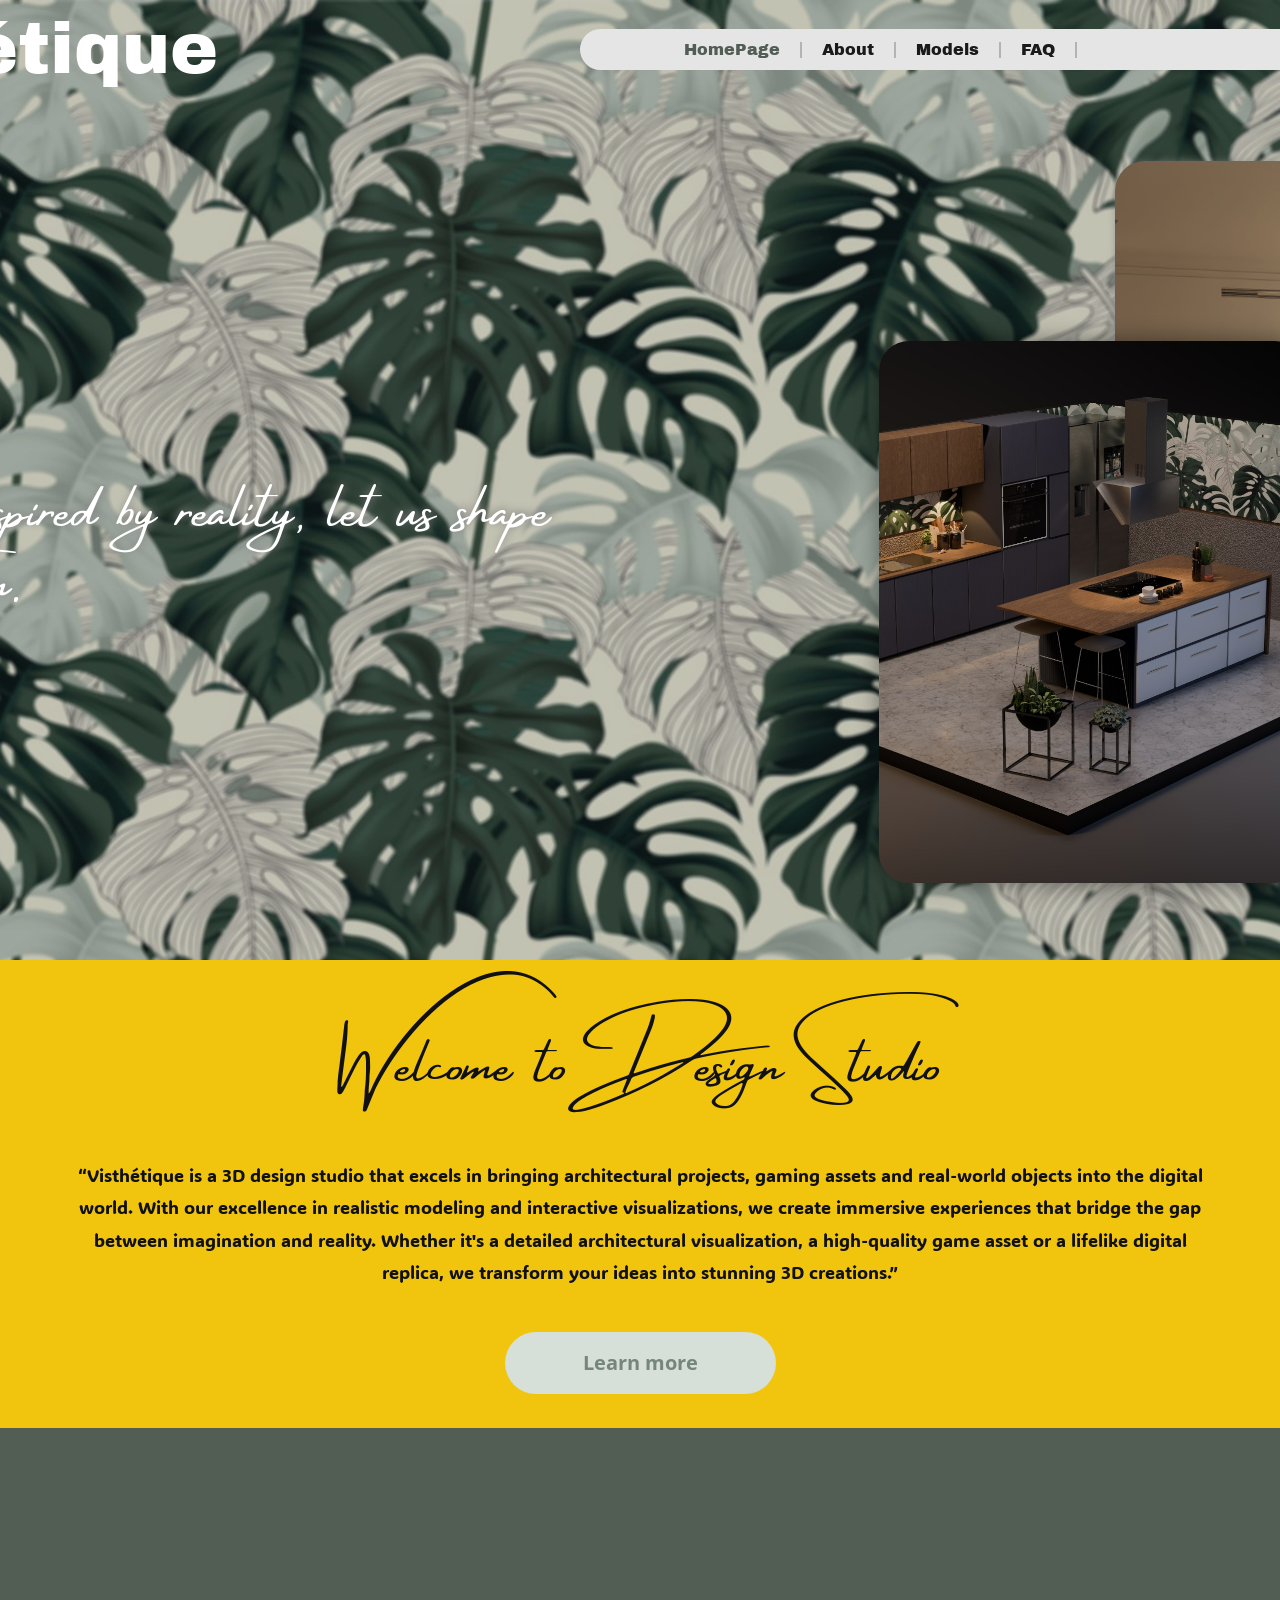
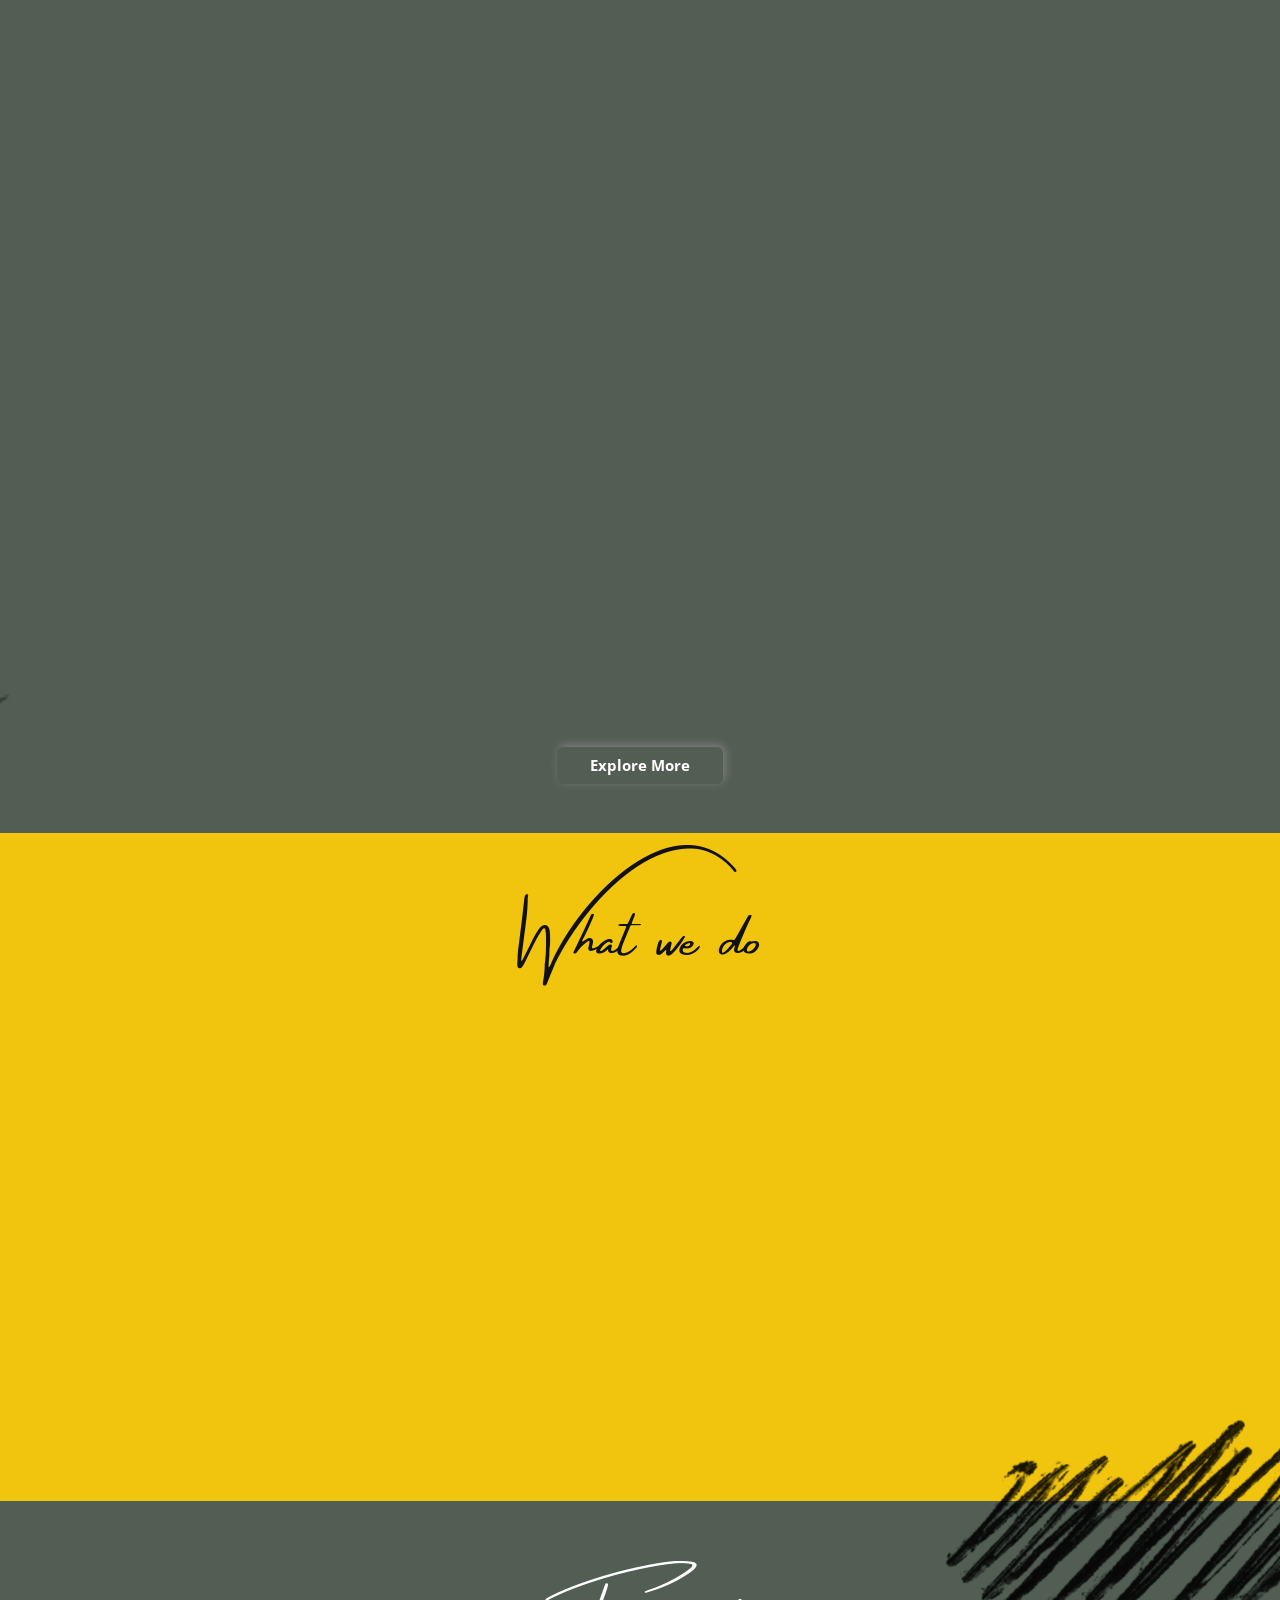
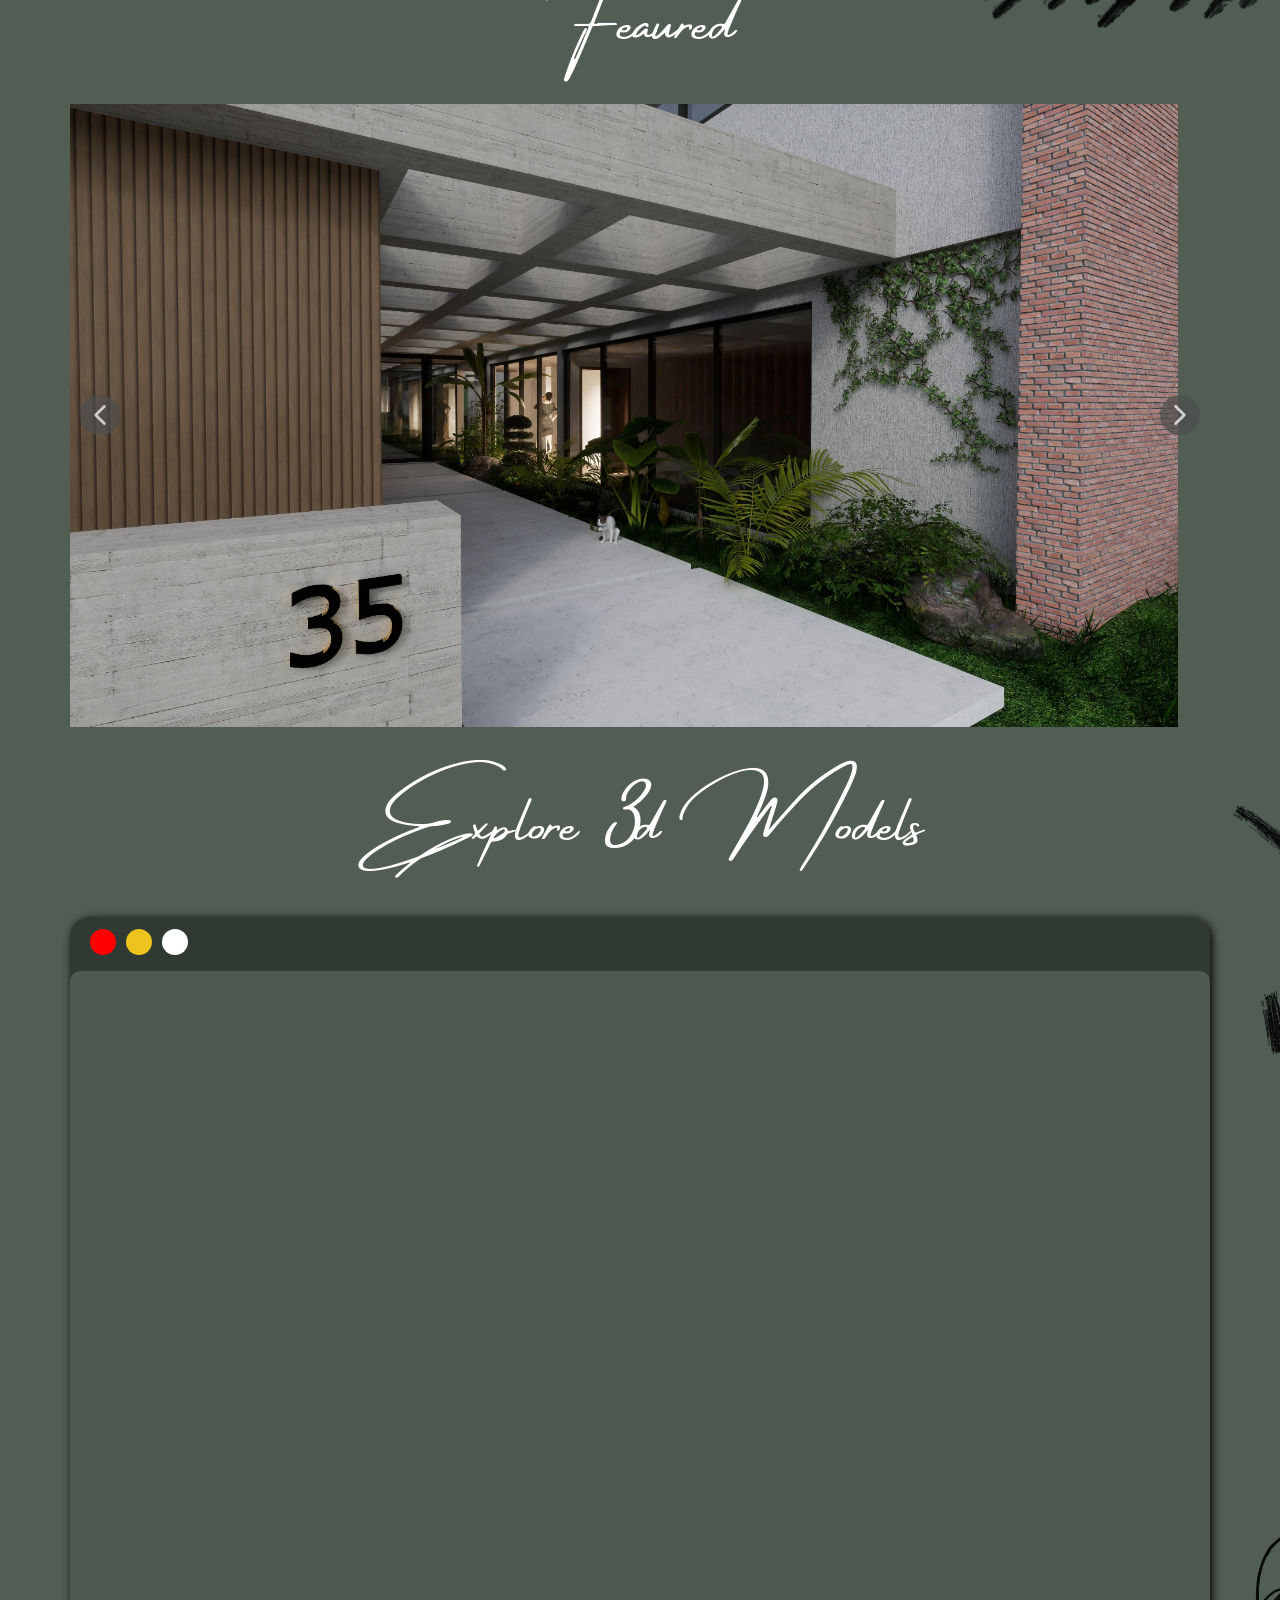
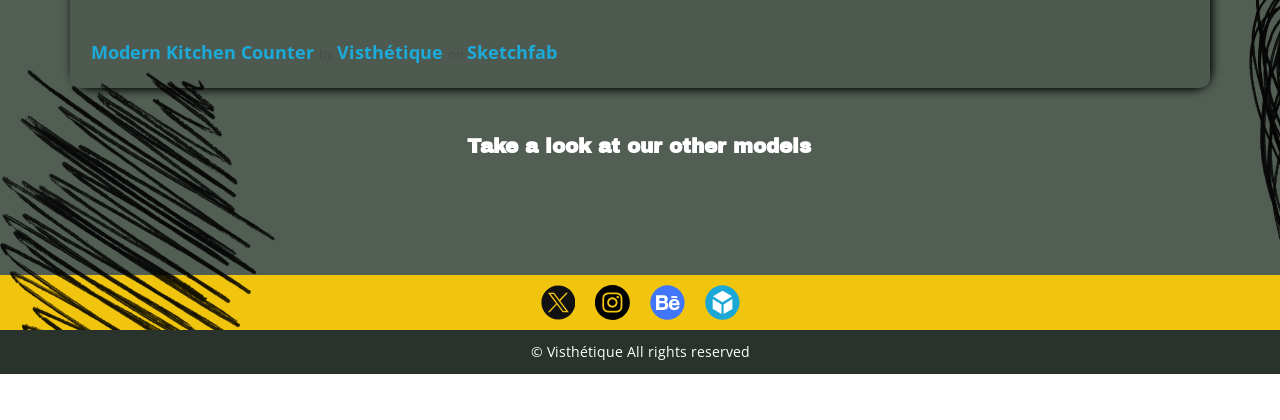
<file: index.html>
<!DOCTYPE html>
<html style="font-size: 16px;" lang="en-DE"><head>
    <meta name="viewport" content="width=device-width, initial-scale=1.0">
    <meta charset="utf-8">
    <meta name="keywords" content="​Each program is a masterclass created by experts to elevate your emotional well-being">
    <meta name="description" content="">
    <title>Visthétique</title>
    <link rel="stylesheet" href="nicepage.css" media="screen">
<link rel="stylesheet" href="index.css" media="screen">
    <script class="u-script" type="text/javascript" src="jquery-1.9.1.min.js" defer=""></script>
    <script class="u-script" type="text/javascript" src="nicepage.js" defer=""></script>
    <meta name="generator" content="Nicepage 7.5.3, nicepage.com">
    <link rel="icon" href="images/favicon.png">
    
    
    
    
    
    
    
    
    <link id="u-theme-google-font" rel="stylesheet" href="https://fonts.googleapis.com/css?family=Playfair+Display:400,400i,500,500i,600,600i,700,700i,800,800i,900,900i|Open+Sans:300,300i,400,400i,500,500i,600,600i,700,700i,800,800i">
    <link id="u-page-google-font" rel="stylesheet" href="https://fonts.googleapis.com/css?family=Open+Sans:300,300i,400,400i,500,500i,600,600i,700,700i,800,800i|ADLaM+Display:400|Archivo+Narrow:400,400i,500,500i,600,600i,700,700i|Archivo+Black:400">
    <script type="application/ld+json">{
		"@context": "http://schema.org",
		"@type": "Organization",
		"name": "vistetik",
		"url": "/"
}</script>
    <meta name="theme-color" content="#525e54">
    <meta property="og:title" content="Home Page">
    <meta property="og:description" content="">
    <meta property="og:type" content="website">
    <link rel="canonical" href="/">
  <meta data-intl-tel-input-cdn-path="intlTelInput/"></head>
  <body data-home-page="https://website6466248.nicepage.io/Home-Page.html?version=19c9ec51-a909-de79-41b6-00eb74c0cdb4" data-home-page-title="Home Page" data-path-to-root="./" data-include-products="false" class="u-body u-overlap u-overlap-contrast u-xl-mode" data-lang="tr"><header class="u-clearfix u-header u-header" id="sec-9b5e"><div class="u-clearfix u-sheet u-sheet-1">
        <h1 class="u-custom-font u-hover-feature u-text u-text-custom-color-1 u-text-1">
          <a class="u-active-none u-border-none u-btn u-button-link u-button-style u-hover-none u-none u-text-active-palette-3-base u-text-hover-palette-1-base u-text-palette-2-base u-btn-1" href="https://sketchfab.com/bubirmelisa" target="_blank">Visthétique </a>
        </h1>
        <div class="u-container-style u-grey-10 u-group u-hover-feature u-radius u-shape-round u-group-1" data-animation-out="1" data-custom-animation="{&quot;animation&quot;:{&quot;XXL&quot;:{&quot;steps&quot;:[],&quot;hidden&quot;:false,&quot;start&quot;:{&quot;at&quot;:&quot;bottom&quot;,&quot;off&quot;:0},&quot;end&quot;:{&quot;at&quot;:&quot;top&quot;,&quot;off&quot;:0}},&quot;XL&quot;:{&quot;steps&quot;:[{&quot;dist&quot;:0.2,&quot;skip&quot;:0,&quot;blur&quot;:&quot;20&quot;,&quot;sticky&quot;:false,&quot;fixed&quot;:true,&quot;mx&quot;:&quot;0&quot;,&quot;my&quot;:0,&quot;op&quot;:0,&quot;rot&quot;:0,&quot;sx&quot;:1,&quot;sy&quot;:1,&quot;bgy&quot;:0}],&quot;hidden&quot;:false,&quot;start&quot;:{&quot;at&quot;:&quot;middle&quot;,&quot;off&quot;:0},&quot;end&quot;:{&quot;at&quot;:&quot;top&quot;,&quot;off&quot;:0}},&quot;LG&quot;:{&quot;steps&quot;:[],&quot;hidden&quot;:false,&quot;start&quot;:{&quot;at&quot;:&quot;bottom&quot;,&quot;off&quot;:0},&quot;end&quot;:{&quot;at&quot;:&quot;top&quot;,&quot;off&quot;:0}},&quot;MD&quot;:{&quot;steps&quot;:[],&quot;hidden&quot;:false,&quot;start&quot;:{&quot;at&quot;:&quot;bottom&quot;,&quot;off&quot;:0},&quot;end&quot;:{&quot;at&quot;:&quot;top&quot;,&quot;off&quot;:0}},&quot;SM&quot;:{&quot;steps&quot;:[],&quot;hidden&quot;:true,&quot;start&quot;:{&quot;at&quot;:&quot;bottom&quot;,&quot;off&quot;:0},&quot;end&quot;:{&quot;at&quot;:&quot;top&quot;,&quot;off&quot;:0}},&quot;XS&quot;:{&quot;steps&quot;:[],&quot;hidden&quot;:true,&quot;start&quot;:{&quot;at&quot;:&quot;bottom&quot;,&quot;off&quot;:0},&quot;end&quot;:{&quot;at&quot;:&quot;top&quot;,&quot;off&quot;:0}}},&quot;container&quot;:&quot;&quot;}">
          <div class="u-container-layout u-valign-middle-lg u-valign-middle-md u-valign-middle-sm u-valign-middle-xl u-container-layout-1">
            <nav class="u-menu u-menu-one-level u-offcanvas u-menu-1" data-responsive-from="MD">
              <div class="menu-collapse u-custom-font" style="font-size: 1rem; letter-spacing: 0px; font-family: &quot;Archivo Black&quot;;">
                <a class="u-button-style u-custom-active-border-color u-custom-active-color u-custom-border u-custom-border-color u-custom-borders u-custom-hover-border-color u-custom-hover-color u-custom-left-right-menu-spacing u-custom-padding-bottom u-custom-text-active-color u-custom-text-color u-custom-text-decoration u-custom-text-hover-color u-custom-top-bottom-menu-spacing u-hamburger-link u-nav-link u-text-active-palette-1-base u-text-hover-palette-2-base" href="#">
                  <svg class="u-svg-link" viewBox="0 0 24 24"><use xlink:href="#svg-bbe3"></use></svg>
                  <svg class="u-svg-content" version="1.1" id="svg-bbe3" viewBox="0 0 16 16" x="0px" y="0px" xmlns:xlink="http://www.w3.org/1999/xlink" xmlns="http://www.w3.org/2000/svg"><g><rect y="1" width="16" height="2"></rect><rect y="7" width="16" height="2"></rect><rect y="13" width="16" height="2"></rect>
</g></svg>
                </a>
              </div>
              <div class="u-custom-menu u-nav-container">
                <ul class="u-custom-font u-nav u-spacing-0 u-unstyled u-nav-1"><li class="u-nav-item"><a class="u-border-2 u-border-active-grey-30 u-border-grey-30 u-border-hover-grey-30 u-border-no-bottom u-border-no-left u-border-no-top u-button-style u-nav-link u-text-active-palette-1-base u-text-grey-90 u-text-hover-palette-3-base" href="index.html" style="padding: 0px 20px;">HomePage</a>
</li><li class="u-nav-item"><a class="u-border-2 u-border-active-grey-30 u-border-grey-30 u-border-hover-grey-30 u-border-no-bottom u-border-no-left u-border-no-top u-button-style u-nav-link u-text-active-palette-1-base u-text-grey-90 u-text-hover-palette-3-base" href="About.html" style="padding: 0px 20px;">About</a>
</li><li class="u-nav-item"><a class="u-border-2 u-border-active-grey-30 u-border-grey-30 u-border-hover-grey-30 u-border-no-bottom u-border-no-left u-border-no-top u-button-style u-nav-link u-text-active-palette-1-base u-text-grey-90 u-text-hover-palette-3-base" href="Models.html" rel="nofollow" style="padding: 0px 20px;">Models</a>
</li><li class="u-nav-item"><a class="u-border-2 u-border-active-grey-30 u-border-grey-30 u-border-hover-grey-30 u-border-no-bottom u-border-no-left u-border-no-top u-button-style u-nav-link u-text-active-palette-1-base u-text-grey-90 u-text-hover-palette-3-base" href="#" style="padding: 0px 20px;">FAQ</a>
</li></ul>
              </div>
              <div class="u-custom-menu u-nav-container-collapse">
                <div class="u-container-style u-inner-container-layout u-opacity u-opacity-70 u-opacity-var u-palette-1-base u-sidenav u-sidenav-1">
                  <div class="u-inner-container-layout u-sidenav-overflow" style="padding: 0px;">
                    <div class="u-menu-close"></div>
                    <ul class="u-align-center-lg u-align-center-xl u-align-left-md u-align-left-sm u-align-left-xs u-custom-font u-nav u-popupmenu-items u-unstyled u-nav-2"><li class="u-nav-item"><a class="u-button-style u-nav-link" href="./" rel="nofollow">HomePage</a>
</li><li class="u-nav-item"><a class="u-button-style u-nav-link" href="About.html">About</a>
</li><li class="u-nav-item"><a class="u-button-style u-nav-link" href="Models.html" rel="nofollow">Models</a>
</li><li class="u-nav-item"><a class="u-button-style u-nav-link" href="#">FAQ</a>
</li></ul>
                  </div>
                </div>
                <div class="u-black u-menu-overlay u-opacity u-opacity-70"></div>
              </div>
              <style class="menu-style">@media (max-width: 939px) {
                    [data-responsive-from="MD"] .u-nav-container {
                        display: none;
                    }
                    [data-responsive-from="MD"] .menu-collapse {
                        display: block;
                    }
                }</style>
            </nav>
          </div>
        </div>
      </div></header>
    <section class="u-clearfix u-image u-shading u-section-1" id="carousel_a6dd" data-image-width="1920" data-image-height="1029">
      
      <div class="u-clearfix u-sheet u-sheet-1">
        <img class="u-hidden-md u-hidden-xs u-hover-feature u-image u-image-round u-radius u-image-1" data-image-width="2560" data-image-height="1440" src="images/Prerender6-min.png">
        <img class="u-hover-feature u-image u-image-round u-radius u-image-2" data-image-width="1920" data-image-height="1080" src="images/Render5-min.jpg">
        <h6 class="u-custom-font u-hidden-md u-hidden-sm u-hidden-xs u-hover-feature u-text u-text-1">Be inspired by reality, let us shape your dream. </h6>
      </div>
      
      
      
    </section>
    <section class="u-clearfix u-palette-3-base u-section-2" id="sec-aaba">
      <div class="u-clearfix u-sheet u-sheet-1">
        <h2 class="u-align-center u-custom-font u-text u-text-default u-text-1"> Welcome toDesign Studio</h2>
        <img class="u-hidden-sm u-hidden-xs u-image u-image-contain u-image-default u-image-1" src="images/480.png" alt="" data-image-width="3234" data-image-height="3345">
        <p class="u-align-center u-custom-font u-text u-text-default u-text-2"> “Visthétique is a 3D design studio that excels in bringing architectural projects, gaming assets and real-world objects into the digital world. With our excellence in realistic modeling and interactive visualizations, we create immersive experiences that bridge the gap between imagination and reality. Whether it's a detailed architectural visualization, a high-quality game asset or a lifelike digital replica, we transform your ideas into stunning 3D creations.”<br>
        </p>
        <a href="About.html" data-page-id="78792658" class="u-active-palette-1-light-1 u-align-center u-border-none u-btn u-btn-round u-button-style u-hover-palette-1-light-1 u-palette-1-light-2 u-radius u-text-palette-1-dark-1 u-btn-1" title="About">Learn more </a>
      </div>
    </section>
    <section class="u-clearfix u-shading u-section-3" id="carousel_c524">
      <div class="u-clearfix u-sheet u-valign-middle-xs u-sheet-1">
        <h2 class="u-custom-font u-text u-text-default u-text-1" data-animation-name="customAnimationIn" data-animation-duration="1500"> Project Portfolio</h2>
        <div class="data-layout-selected u-clearfix u-expanded-width u-gutter-30 u-layout-wrap u-layout-wrap-1">
          <div class="u-gutter-0 u-layout">
            <div class="u-layout-row">
              <div class="u-size-30-lg u-size-30-xl u-size-60-md u-size-60-sm u-size-60-xs">
                <div class="u-layout-col">
                  <div class="u-container-align-left u-container-style u-image u-layout-cell u-size-60 u-image-1" data-image-width="2560" data-image-height="1440" data-animation-name="customAnimationIn" data-animation-duration="1000" data-animation-delay="0" data-href="https://www.behance.net/gallery/210569143/Greece-Modern-Hotel" data-target="_blank">
                    <div class="u-container-layout u-valign-bottom u-container-layout-1">
                      <div class="custom-expanded u-container-style u-group u-white u-group-1" data-animation-name="customAnimationIn" data-animation-duration="1500" data-animation-delay="0">
                        <div class="u-container-layout u-valign-middle u-container-layout-2">
                          <h3 class="u-align-left u-custom-font u-text u-text-2">Greece Modern Hotel</h3>
                        </div>
                      </div>
                    </div>
                  </div>
                </div>
              </div>
              <div class="u-size-30-lg u-size-30-xl u-size-60-md u-size-60-sm u-size-60-xs">
                <div class="u-layout-col">
                  <div class="u-container-align-left u-container-style u-image u-layout-cell u-size-30 u-image-2" data-image-width="2560" data-image-height="1440" data-animation-name="customAnimationIn" data-animation-duration="1500" data-animation-delay="250" data-href="https://www.behance.net/gallery/210569899/Greece-Modern-Lassa-Villa" data-target="_blank">
                    <div class="u-container-layout u-valign-bottom u-container-layout-3">
                      <div class="custom-expanded u-container-style u-group u-shape-rectangle u-white u-group-2" data-animation-name="customAnimationIn" data-animation-duration="1500" data-animation-delay="500">
                        <div class="u-container-layout u-valign-middle u-container-layout-4">
                          <h3 class="u-align-left u-custom-font u-text u-text-default u-text-3">Modern Lassa Villa </h3>
                        </div>
                      </div>
                    </div>
                  </div>
                  <div class="u-container-align-left u-container-style u-image u-layout-cell u-size-30 u-image-3" data-image-width="7680" data-image-height="4320" data-animation-name="customAnimationIn" data-animation-duration="1500" data-animation-delay="250" data-href="https://www.behance.net/gallery/215033863/Outside-Facade-Panels" data-target="_blank">
                    <div class="u-container-layout u-valign-bottom u-container-layout-5">
                      <div class="custom-expanded u-container-style u-group u-white u-group-3" data-animation-name="customAnimationIn" data-animation-duration="1500" data-animation-delay="500">
                        <div class="u-container-layout u-valign-middle u-container-layout-6">
                          <h3 class="u-align-left u-custom-font u-text u-text-4">Outside Facade Panels </h3>
                        </div>
                      </div>
                    </div>
                  </div>
                </div>
              </div>
            </div>
          </div>
        </div>
        <img class="u-hidden-sm u-hidden-xs u-image u-image-contain u-image-default u-preserve-proportions u-image-4" src="images/019.png" alt="" data-image-width="2685" data-image-height="2513">
        <div class="u-rotation-parent u-rotation-parent-1">
          <img class="u-hidden-sm u-hidden-xs u-image u-image-contain u-image-default u-image-5" src="images/26.png" alt="" data-image-width="3885" data-image-height="3654">
        </div>
        <a href="https://www.behance.net/bubirmelisama" class="u-btn u-btn-round u-button-style u-hidden-md u-hidden-sm u-hidden-xs u-hover-palette-1-light-1 u-palette-1-base u-radius u-btn-1" target="_blank"> Explore More</a>
      </div>
    </section>
    <section class="u-align-center u-clearfix u-container-align-center u-container-align-center-lg u-container-align-center-md u-container-align-center-sm u-container-align-center-xl u-palette-3-base u-section-4" id="carousel_9206">
      <div class="u-clearfix u-sheet u-sheet-1">
        <h2 class="u-custom-font u-text u-text-default u-text-1">What we do</h2>
        <div class="u-expanded-width u-list u-list-1">
          <div class="u-repeater u-repeater-1">
            <div class="u-container-style u-list-item u-opacity u-opacity-75 u-repeater-item u-shape-rectangle u-list-item-1" data-animation-name="customAnimationIn" data-animation-duration="1500" data-animation-delay="250">
              <div class="u-container-layout u-similar-container u-container-layout-1">
                <span class="u-file-icon u-icon u-text-palette-2-light-1 u-icon-1"><img src="images/5970969-620b45f4.png" alt=""></span>
                <h4 class="u-align-left u-custom-font u-text u-text-2"> Furniture Design</h4>
                <p class="u-align-left u-text u-text-3"> We create high-quality 3D furniture models for interior design projects, games, and product visualization, ensuring every detail is accurately represented.</p>
              </div>
            </div>
            <div class="u-container-style u-list-item u-opacity u-opacity-75 u-repeater-item u-shape-rectangle u-list-item-2" data-animation-name="customAnimationIn" data-animation-duration="1500" data-animation-delay="250">
              <div class="u-container-layout u-similar-container u-container-layout-2">
                <span class="u-file-icon u-icon u-text-palette-2-light-1 u-icon-2"><img src="images/8172542-6ae6a2fd.png" alt=""></span>
                <h4 class="u-align-left u-custom-font u-text u-text-4">Interior Design</h4>
                <p class="u-align-left u-text u-text-5"> From concept to execution, we design immersive and functional interior spaces using 3D modeling and visualization to bring ideas to life.</p>
              </div>
            </div>
            <div class="u-container-style u-list-item u-opacity u-opacity-75 u-repeater-item u-shape-rectangle u-list-item-3" data-animation-name="customAnimationIn" data-animation-duration="1500" data-animation-delay="250">
              <div class="u-container-layout u-similar-container u-container-layout-3">
                <span class="u-file-icon u-icon u-text-palette-2-light-1 u-icon-3"><img src="images/1606186-786a3623.png" alt=""></span>
                <h4 class="u-align-left u-custom-font u-text u-text-6">Exterior Design<br>
                </h4>
                <p class="u-align-left u-text u-text-7"> Our architectural exterior designs blend aesthetics and functionality, providing realistic 3D visualizations of buildings and outdoor spaces.</p>
              </div>
            </div>
            <div class="u-container-style u-list-item u-opacity u-opacity-75 u-repeater-item u-shape-rectangle u-list-item-4" data-animation-name="customAnimationIn" data-animation-duration="1500" data-animation-delay="250">
              <div class="u-container-layout u-similar-container u-container-layout-4">
                <span class="u-file-icon u-icon u-text-palette-2-light-1 u-icon-4"><img src="images/7865241-1f9cff00.png" alt=""></span>
                <h4 class="u-align-left u-custom-font u-text u-text-8">3D Modelling</h4>
                <p class="u-align-left u-text u-text-9"> We specialize in creating highly detailed 3D models for architecture, gaming, and product design, ensuring accuracy and realism in every project.</p>
              </div>
            </div>
            <div class="u-container-style u-list-item u-opacity u-opacity-75 u-repeater-item u-shape-rectangle u-list-item-5" data-animation-name="customAnimationIn" data-animation-duration="1500" data-animation-delay="250">
              <div class="u-container-layout u-similar-container u-container-layout-5">
                <span class="u-file-icon u-icon u-text-palette-2-light-1 u-icon-5"><img src="images/4931354-2b933188.png" alt=""></span>
                <h4 class="u-align-left u-custom-font u-text u-text-10">Retexture</h4>
                <p class="u-align-left u-text u-text-11"> We enhance and customize textures for existing 3D models, optimizing materials for a more realistic and visually appealing appearance.</p>
              </div>
            </div>
            <div class="u-container-style u-list-item u-opacity u-opacity-75 u-repeater-item u-shape-rectangle u-list-item-6" data-animation-name="customAnimationIn" data-animation-duration="1500" data-animation-delay="250">
              <div class="u-container-layout u-similar-container u-container-layout-6">
                <span class="u-file-icon u-icon u-text-palette-2-light-1 u-icon-6"><img src="images/15660023-2f599df4.png" alt=""></span>
                <h4 class="u-align-left u-custom-font u-text u-text-12">Rendering</h4>
                <p class="u-align-left u-text u-text-13"> High-quality rendering services that bring 3D models to life with realistic lighting, materials, and environments for presentations and marketing.</p>
              </div>
            </div>
          </div>
        </div>
        <img class="u-image u-image-contain u-image-default u-image-1" src="images/196.png" alt="" data-image-width="4843" data-image-height="2552">
        <div class="u-rotation-parent u-rotation-parent-1">
          <img class="u-image u-image-contain u-image-default u-image-2" src="images/13.png" alt="" data-image-width="1882" data-image-height="2830">
        </div>
      </div>
    </section>
    <section class="u-align-center u-clearfix u-container-align-center u-hidden-xs u-palette-1-base u-section-5" id="sec-2347">
      <div class="u-clearfix u-sheet u-sheet-1">
        <h2 class="u-align-center u-custom-font u-text u-text-default u-text-1">Feaured</h2>
        <div class="u-expanded-width u-gallery u-layout-horizontal u-lightbox u-no-transition u-show-text-none u-width-fixed u-gallery-1" id="carousel-a8c0">
          <div class="u-gallery-inner u-gallery-inner-1" role="listbox"><div class="u-gallery-item u-gallery-item-1"><div class="u-back-slide" data-image-width="1920" data-image-height="1080"><img class="u-back-image u-back-image-1" src="images/CasaModern.jpg">
</div><div class="u-over-slide u-over-slide-1"></div>
</div><div class="u-gallery-item u-gallery-item-2"><div class="u-back-slide" data-image-width="2007" data-image-height="1252"><img class="u-back-image u-back-image-2" src="images/r2-1.png">
</div><div class="u-over-slide u-over-slide-2"></div>
</div><div class="u-gallery-item u-gallery-item-3" data-image-width="1700" data-image-height="901"><div class="u-back-slide" data-image-width="1920" data-image-height="1080"><img class="u-back-image u-back-image-3" src="images/Render5-min.jpg">
</div><div class="u-over-slide u-over-slide-3"></div>
</div><div class="u-gallery-item u-gallery-item-4" data-image-width="2560" data-image-height="1440"><div class="u-back-slide"><img class="u-back-image u-back-image-4" src="images/9.png">
</div><div class="u-over-slide u-over-slide-4"></div>
</div><div class="u-gallery-item u-gallery-item-5" data-image-width="2560" data-image-height="1440"><div class="u-back-slide"><img class="u-back-image u-back-image-5" src="images/r7.jpg">
</div><div class="u-over-slide u-over-slide-5"></div>
</div></div>
          <a class="u-absolute-vcenter u-gallery-nav u-gallery-nav-prev u-grey-70 u-icon-circle u-opacity u-opacity-70 u-spacing-10 u-text-white u-gallery-nav-1" href="#" role="button">
            <span aria-hidden="true">
              <svg viewBox="0 0 451.847 451.847"><path d="M97.141,225.92c0-8.095,3.091-16.192,9.259-22.366L300.689,9.27c12.359-12.359,32.397-12.359,44.751,0
c12.354,12.354,12.354,32.388,0,44.748L173.525,225.92l171.903,171.909c12.354,12.354,12.354,32.391,0,44.744
c-12.354,12.365-32.386,12.365-44.745,0l-194.29-194.281C100.226,242.115,97.141,234.018,97.141,225.92z"></path></svg>
            </span>
            <span class="sr-only">
              <svg viewBox="0 0 451.847 451.847"><path d="M97.141,225.92c0-8.095,3.091-16.192,9.259-22.366L300.689,9.27c12.359-12.359,32.397-12.359,44.751,0
c12.354,12.354,12.354,32.388,0,44.748L173.525,225.92l171.903,171.909c12.354,12.354,12.354,32.391,0,44.744
c-12.354,12.365-32.386,12.365-44.745,0l-194.29-194.281C100.226,242.115,97.141,234.018,97.141,225.92z"></path></svg>
            </span>
          </a>
          <a class="u-absolute-vcenter u-gallery-nav u-gallery-nav-next u-grey-70 u-icon-circle u-opacity u-opacity-70 u-spacing-10 u-text-white u-gallery-nav-2" href="#" role="button">
            <span aria-hidden="true">
              <svg viewBox="0 0 451.846 451.847"><path d="M345.441,248.292L151.154,442.573c-12.359,12.365-32.397,12.365-44.75,0c-12.354-12.354-12.354-32.391,0-44.744
L278.318,225.92L106.409,54.017c-12.354-12.359-12.354-32.394,0-44.748c12.354-12.359,32.391-12.359,44.75,0l194.287,194.284
c6.177,6.18,9.262,14.271,9.262,22.366C354.708,234.018,351.617,242.115,345.441,248.292z"></path></svg>
            </span>
            <span class="sr-only">
              <svg viewBox="0 0 451.846 451.847"><path d="M345.441,248.292L151.154,442.573c-12.359,12.365-32.397,12.365-44.75,0c-12.354-12.354-12.354-32.391,0-44.744
L278.318,225.92L106.409,54.017c-12.354-12.359-12.354-32.394,0-44.748c12.354-12.359,32.391-12.359,44.75,0l194.287,194.284
c6.177,6.18,9.262,14.271,9.262,22.366C354.708,234.018,351.617,242.115,345.441,248.292z"></path></svg>
            </span>
          </a>
          <div class="u-gallery-item u-gallery-item-6" data-image-width="2109" data-image-height="1258">
            <div class="u-back-slide">
              <img class="u-back-image u-back-image-6" src="images/r4.png">
            </div>
            <div class="u-over-slide u-over-slide-6"></div>
          </div>
          <div class="u-gallery-item u-gallery-item-7" data-image-width="2560" data-image-height="1440">
            <div class="u-back-slide">
              <img class="u-back-image u-back-image-7" src="images/R8.png">
            </div>
            <div class="u-over-slide u-over-slide-7"></div>
          </div>
          <div class="u-gallery-item u-gallery-item-8" data-image-width="2109" data-image-height="1258">
            <div class="u-back-slide">
              <img class="u-back-image u-back-image-8" src="images/r4.png">
            </div>
            <div class="u-over-slide u-over-slide-8"></div>
          </div>
        </div>
        <div class="u-rotation-parent u-rotation-parent-1">
          <img class="u-image u-image-default u-image-1" src="images/007.png" alt="" data-image-width="698" data-image-height="2821">
        </div>
        <img class="u-hidden-sm u-hidden-xs u-image u-image-contain u-image-default u-image-2" src="images/101.png" alt="" data-image-width="2792" data-image-height="4445">
        <div class="u-rotation-parent u-rotation-parent-2">
          <img class="u-hidden-sm u-hidden-xs u-image u-image-contain u-image-default u-image-3" src="images/21.png" alt="" data-image-width="1291" data-image-height="1682">
        </div>
        <div class="u-rotation-parent u-rotation-parent-3">
          <img class="u-hidden-sm u-hidden-xs u-image u-image-contain u-image-default u-image-4" src="images/image-from-rawpixel-id-15238297-png.png" alt="" data-image-width="800" data-image-height="400">
        </div>
        <h2 class="u-align-center u-custom-font u-hidden-sm u-hidden-xs u-text u-text-default u-text-2">Explore 3d&nbsp; &nbsp;Models</h2>
        <div class="u-black u-container-style u-expanded-width u-group u-hidden-sm u-hidden-xs u-opacity u-opacity-40 u-radius u-shape-round u-group-1">
          <div class="u-container-layout u-container-layout-1">
            <div class="u-clearfix u-group-elements u-group-elements-1">
              <div class="u-custom-color-3 u-preserve-proportions u-shape u-shape-circle u-shape-1"></div>
              <div class="u-custom-color-5 u-preserve-proportions u-shape u-shape-circle u-shape-2"></div>
              <div class="u-preserve-proportions u-shape u-shape-circle u-white u-shape-3"></div>
            </div>
            <div class="u-container-style u-expanded-width u-group u-opacity u-opacity-90 u-palette-1-base u-radius u-shape-round u-group-2">
              <div class="u-container-layout u-container-layout-2">
                <div class="custom-expanded u-clearfix u-custom-html u-hidden-lg u-hidden-md u-hidden-sm u-hidden-xs u-custom-html-1">
                  <div class="sketchfab-embed-wrapper">
                    <iframe title="Modern Kitchen Counter" frameborder="0" allowfullscreen="" mozallowfullscreen="true" webkitallowfullscreen="true" allow="autoplay; fullscreen; xr-spatial-tracking" xr-spatial-tracking="" execution-while-out-of-viewport="" execution-while-not-rendered="" web-share="" width="1108" height="640" src="https://sketchfab.com/models/d245b006ce1d4e2191daf2df0d6c0e30/embed?autostart=1&amp;ui_theme=dark"></iframe>
                    <p style="font-size: 13px; font-weight: normal; margin: 5px; color: #4A4A4A;">
                      <a href="https://sketchfab.com/3d-models/modern-kitchen-counter-d245b006ce1d4e2191daf2df0d6c0e30?utm_medium=embed&amp;utm_campaign=share-popup&amp;utm_content=d245b006ce1d4e2191daf2df0d6c0e30" target="_blank" rel="nofollow" style="font-weight: bold; color: #1CAAD9;"> Modern Kitchen Counter </a> by <a href="https://sketchfab.com/bubirmelisa?utm_medium=embed&amp;utm_campaign=share-popup&amp;utm_content=d245b006ce1d4e2191daf2df0d6c0e30" target="_blank" rel="nofollow" style="font-weight: bold; color: #1CAAD9;"> Visthétique </a> on <a href="https://sketchfab.com?utm_medium=embed&amp;utm_campaign=share-popup&amp;utm_content=d245b006ce1d4e2191daf2df0d6c0e30" target="_blank" rel="nofollow" style="font-weight: bold; color: #1CAAD9;">Sketchfab</a>
                    </p>
                  </div>
                </div>
                <div class="custom-expanded u-clearfix u-custom-html u-expanded-width-xl u-hidden-md u-hidden-sm u-hidden-xl u-hidden-xs u-custom-html-2">
                  <div class="sketchfab-embed-wrapper">
                    <iframe title="Modern Kitchen Counter" frameborder="0" allowfullscreen="" mozallowfullscreen="true" webkitallowfullscreen="true" allow="autoplay; fullscreen; xr-spatial-tracking" xr-spatial-tracking="" execution-while-out-of-viewport="" execution-while-not-rendered="" web-share="" width="900" height="730" src="https://sketchfab.com/models/d245b006ce1d4e2191daf2df0d6c0e30/embed?autostart=1&amp;ui_theme=dark"></iframe>
                    <p style="font-size: 13px; font-weight: normal; margin: 5px; color: #4A4A4A;">
                      <a href="https://sketchfab.com/3d-models/modern-kitchen-counter-d245b006ce1d4e2191daf2df0d6c0e30?utm_medium=embed&amp;utm_campaign=share-popup&amp;utm_content=d245b006ce1d4e2191daf2df0d6c0e30" target="_blank" rel="nofollow" style="font-weight: bold; color: #1CAAD9;"> Modern Kitchen Counter </a> by <a href="https://sketchfab.com/bubirmelisa?utm_medium=embed&amp;utm_campaign=share-popup&amp;utm_content=d245b006ce1d4e2191daf2df0d6c0e30" target="_blank" rel="nofollow" style="font-weight: bold; color: #1CAAD9;"> Visthétique </a> on <a href="https://sketchfab.com?utm_medium=embed&amp;utm_campaign=share-popup&amp;utm_content=d245b006ce1d4e2191daf2df0d6c0e30" target="_blank" rel="nofollow" style="font-weight: bold; color: #1CAAD9;">Sketchfab</a>
                    </p>
                  </div>
                </div>
              </div>
            </div>
          </div>
        </div>
        <img class="u-hidden-sm u-hidden-xs u-image u-image-contain u-image-default u-image-5" src="images/433.png" alt="" data-image-width="3074" data-image-height="3711">
        <div class="u-rotation-parent u-rotation-parent-4">
          <img class="u-hidden-sm u-hidden-xs u-image u-image-contain u-image-default u-image-6" src="images/89.png" alt="" data-image-width="1455" data-image-height="4070">
        </div>
        <a href="Models.html" data-page-id="214422487" class="u-border-0 u-btn u-button-style u-custom-font u-hidden-sm u-hidden-xs u-hover-feature u-hover-palette-3-base u-palette-1-base u-btn-1" title="Models"> Take a look at our other models<span style="font-weight: 400;">
            <span style="font-style: italic;">
              <span style="font-style: normal;"></span>
            </span>
          </span>
        </a>
      </div>
      
    </section>
    <section class="u-clearfix u-palette-3-base u-section-6" id="block-1">
      
      <div class="u-hover-feature u-social-icons u-spacing-20 u-social-icons-1">
        <a class="u-social-url" title="twitter" target="_blank" href="https://x.com/Visthetique">
          <span class="u-icon u-social-icon u-social-twitter u-icon-1"><svg class="u-svg-link" preserveAspectRatio="xMidYMin slice" viewBox="0 0 1200 1200" style=""><use xmlns:xlink="http://www.w3.org/1999/xlink" xlink:href="#svg-a813"></use></svg><svg class="u-svg-content" viewBox="0 0 1200 1200" x="0px" y="0px" id="svg-a813" style="enable-background:new 0 0 1200 1200;"><g><polygon points="334.1,309.2 769.1,890.8 867.6,890.8 432.6,309.2 	"></polygon><path d="M600,18C278.6,18,18,278.6,18,600s260.6,582,582,582s582-260.6,582-582S921.4,18,600,18z M745.9,937.2l-198-264.8
		L302.7,937.2h-63l279.9-302.4l-278.2-372h214.4l182.4,243.8L864,262.8h63L666.4,544.3l293.8,392.9H745.9z"></path>
</g></svg></span>
        </a>
        <a class="u-social-url" title="instagram" target="_blank" href="https://www.instagram.com/visthetiquer/">
          <span class="u-icon u-social-icon u-social-instagram u-icon-2"><svg class="u-svg-link" preserveAspectRatio="xMidYMin slice" viewBox="0 0 512 512" style=""><use xmlns:xlink="http://www.w3.org/1999/xlink" xlink:href="#svg-4885"></use></svg><svg class="u-svg-content" viewBox="0 0 512 512" id="svg-4885"><path d="m305 256c0 27.0625-21.9375 49-49 49s-49-21.9375-49-49 21.9375-49 49-49 49 21.9375 49 49zm0 0"></path><path d="m370.59375 169.304688c-2.355469-6.382813-6.113281-12.160157-10.996094-16.902344-4.742187-4.882813-10.515625-8.640625-16.902344-10.996094-5.179687-2.011719-12.960937-4.40625-27.292968-5.058594-15.503906-.707031-20.152344-.859375-59.402344-.859375-39.253906 0-43.902344.148438-59.402344.855469-14.332031.65625-22.117187 3.050781-27.292968 5.0625-6.386719 2.355469-12.164063 6.113281-16.902344 10.996094-4.882813 4.742187-8.640625 10.515625-11 16.902344-2.011719 5.179687-4.40625 12.964843-5.058594 27.296874-.707031 15.5-.859375 20.148438-.859375 59.402344 0 39.25.152344 43.898438.859375 59.402344.652344 14.332031 3.046875 22.113281 5.058594 27.292969 2.359375 6.386719 6.113281 12.160156 10.996094 16.902343 4.742187 4.882813 10.515624 8.640626 16.902343 10.996094 5.179688 2.015625 12.964844 4.410156 27.296875 5.0625 15.5.707032 20.144532.855469 59.398438.855469 39.257812 0 43.90625-.148437 59.402344-.855469 14.332031-.652344 22.117187-3.046875 27.296874-5.0625 12.820313-4.945312 22.953126-15.078125 27.898438-27.898437 2.011719-5.179688 4.40625-12.960938 5.0625-27.292969.707031-15.503906.855469-20.152344.855469-59.402344 0-39.253906-.148438-43.902344-.855469-59.402344-.652344-14.332031-3.046875-22.117187-5.0625-27.296874zm-114.59375 162.179687c-41.691406 0-75.488281-33.792969-75.488281-75.484375s33.796875-75.484375 75.488281-75.484375c41.6875 0 75.484375 33.792969 75.484375 75.484375s-33.796875 75.484375-75.484375 75.484375zm78.46875-136.3125c-9.742188 0-17.640625-7.898437-17.640625-17.640625s7.898437-17.640625 17.640625-17.640625 17.640625 7.898437 17.640625 17.640625c-.003906 9.742188-7.898437 17.640625-17.640625 17.640625zm0 0"></path><path d="m256 0c-141.363281 0-256 114.636719-256 256s114.636719 256 256 256 256-114.636719 256-256-114.636719-256-256-256zm146.113281 316.605469c-.710937 15.648437-3.199219 26.332031-6.832031 35.683593-7.636719 19.746094-23.246094 35.355469-42.992188 42.992188-9.347656 3.632812-20.035156 6.117188-35.679687 6.832031-15.675781.714844-20.683594.886719-60.605469.886719-39.925781 0-44.929687-.171875-60.609375-.886719-15.644531-.714843-26.332031-3.199219-35.679687-6.832031-9.8125-3.691406-18.695313-9.476562-26.039063-16.957031-7.476562-7.339844-13.261719-16.226563-16.953125-26.035157-3.632812-9.347656-6.121094-20.035156-6.832031-35.679687-.722656-15.679687-.890625-20.6875-.890625-60.609375s.167969-44.929688.886719-60.605469c.710937-15.648437 3.195312-26.332031 6.828125-35.683593 3.691406-9.808594 9.480468-18.695313 16.960937-26.035157 7.339844-7.480469 16.226563-13.265625 26.035157-16.957031 9.351562-3.632812 20.035156-6.117188 35.683593-6.832031 15.675781-.714844 20.683594-.886719 60.605469-.886719s44.929688.171875 60.605469.890625c15.648437.710937 26.332031 3.195313 35.683593 6.824219 9.808594 3.691406 18.695313 9.480468 26.039063 16.960937 7.476563 7.34375 13.265625 16.226563 16.953125 26.035157 3.636719 9.351562 6.121094 20.035156 6.835938 35.683593.714843 15.675781.882812 20.683594.882812 60.605469s-.167969 44.929688-.886719 60.605469zm0 0"></path></svg></span>
        </a>
        <a class="u-social-url" target="_blank" data-type="Behance" title="Behance" href="https://www.behance.net/bubirmelisama">
          <span class="u-icon u-social-behance u-social-icon u-icon-3"><svg class="u-svg-link" preserveAspectRatio="xMidYMin slice" viewBox="0 0 112 112" style=""><use xlink:href="#svg-a253"></use></svg><svg class="u-svg-content" viewBox="0 0 112 112" x="0" y="0" id="svg-a253"><circle fill="currentColor" cx="56.1" cy="56.1" r="55"></circle><rect x="68.5" y="35.7" fill="#FFFFFF" width="19.2" height="5.8"></rect><path fill="#FFFFFF" d="M50.1,54.1c0,0,7.1-0.5,7.1-8.8S51.4,32.9,44,32.9H19.7v46.7H44c0,0,14.8,0.5,14.8-13.8
	C58.8,65.8,59.4,54.2,50.1,54.1z M30.4,41.2H44c0,0,3.3,0,3.3,4.8s-2,5.5-4.2,5.5H30.4V41.2z M43.3,71.2h-13V58.7H44c0,0,5,0,5,6.4
	C48.9,70.6,45.2,71.2,43.3,71.2z"></path><path fill="#FFFFFF" d="M78.5,44.8c-17.9,0-17.9,17.8-17.9,17.9c0,0-1.2,17.8,17.8,17.8c0,0,16,1,16-12.4h-8.1c0,0,0.2,5-7.5,5
	c0,0-8.1,0.6-8.1-8h24.2C94.8,65.1,97.4,44.8,78.5,44.8z M70.6,58.7c0,0,1-7.2,8.1-7.2c7.1,0,7.1,7.2,7.2,7.2H70.6z"></path></svg></span>
        </a>
        <a class="u-social-url" target="_blank" data-type="SketchFab" title="SketchFab" href="https://sketchfab.com/bubirmelisa">
          <span class="u-icon u-social-icon u-social-sketchfab u-icon-4"><svg class="u-svg-link" preserveAspectRatio="xMidYMin slice" viewBox="0 0 112 112" style=""><use xlink:href="#svg-6fd7"></use></svg><svg class="u-svg-content" viewBox="0 0 112 112" x="0" y="0" id="svg-6fd7"><circle fill="currentColor" cx="56.1" cy="56.1" r="55"></circle><path id="sketchfab-2" fill="#FFFFFF" d="M25.9,36.3L56.5,18l30.6,18.3L56.5,55.5L25.9,36.3z M25,44.7l28.1,17.5V93L25,76.3V44.7
	L25,44.7z M88,44.7v31.7L59.9,93V62.2L88,44.7L88,44.7z"></path></svg></span>
        </a>
      </div>
      <img class="u-image u-image-contain u-image-default u-image-1" src="images/033.png" alt="" data-image-width="1695" data-image-height="1851">
      <img class="u-image u-image-contain u-image-default u-image-2" src="images/034.png" alt="" data-image-width="3073" data-image-height="4256">
    </section>
    
    
    
    <footer class="u-align-center u-clearfix u-container-align-center u-footer u-palette-4-dark-3 u-footer" id="sec-f4c8"><div class="u-clearfix u-sheet u-valign-middle u-sheet-1">
        <p class="u-small-text u-text u-text-variant u-text-1"> © Visthétique All rights reserved</p>
      </div></footer>
    <span style="height: 64px; width: 64px; margin-left: 0px; margin-right: auto; margin-top: 0px; right: 20px; bottom: 20px; padding: 15px; background-image: none; --radius: 11px;" class="u-back-to-top u-icon u-icon-rounded u-opacity u-opacity-55 u-palette-3-base u-radius" data-href="#"><svg class="u-svg-link" preserveAspectRatio="xMidYMin slice" viewBox="0 0 551.13 551.13"><use xmlns:xlink="http://www.w3.org/1999/xlink" xlink:href="#svg-1d98"></use></svg><svg class="u-svg-content" enable-background="new 0 0 551.13 551.13" viewBox="0 0 551.13 551.13" xmlns="http://www.w3.org/2000/svg" id="svg-1d98"><path d="m275.565 189.451 223.897 223.897h51.668l-275.565-275.565-275.565 275.565h51.668z"></path></svg></span>
  
</body></html>
</file>
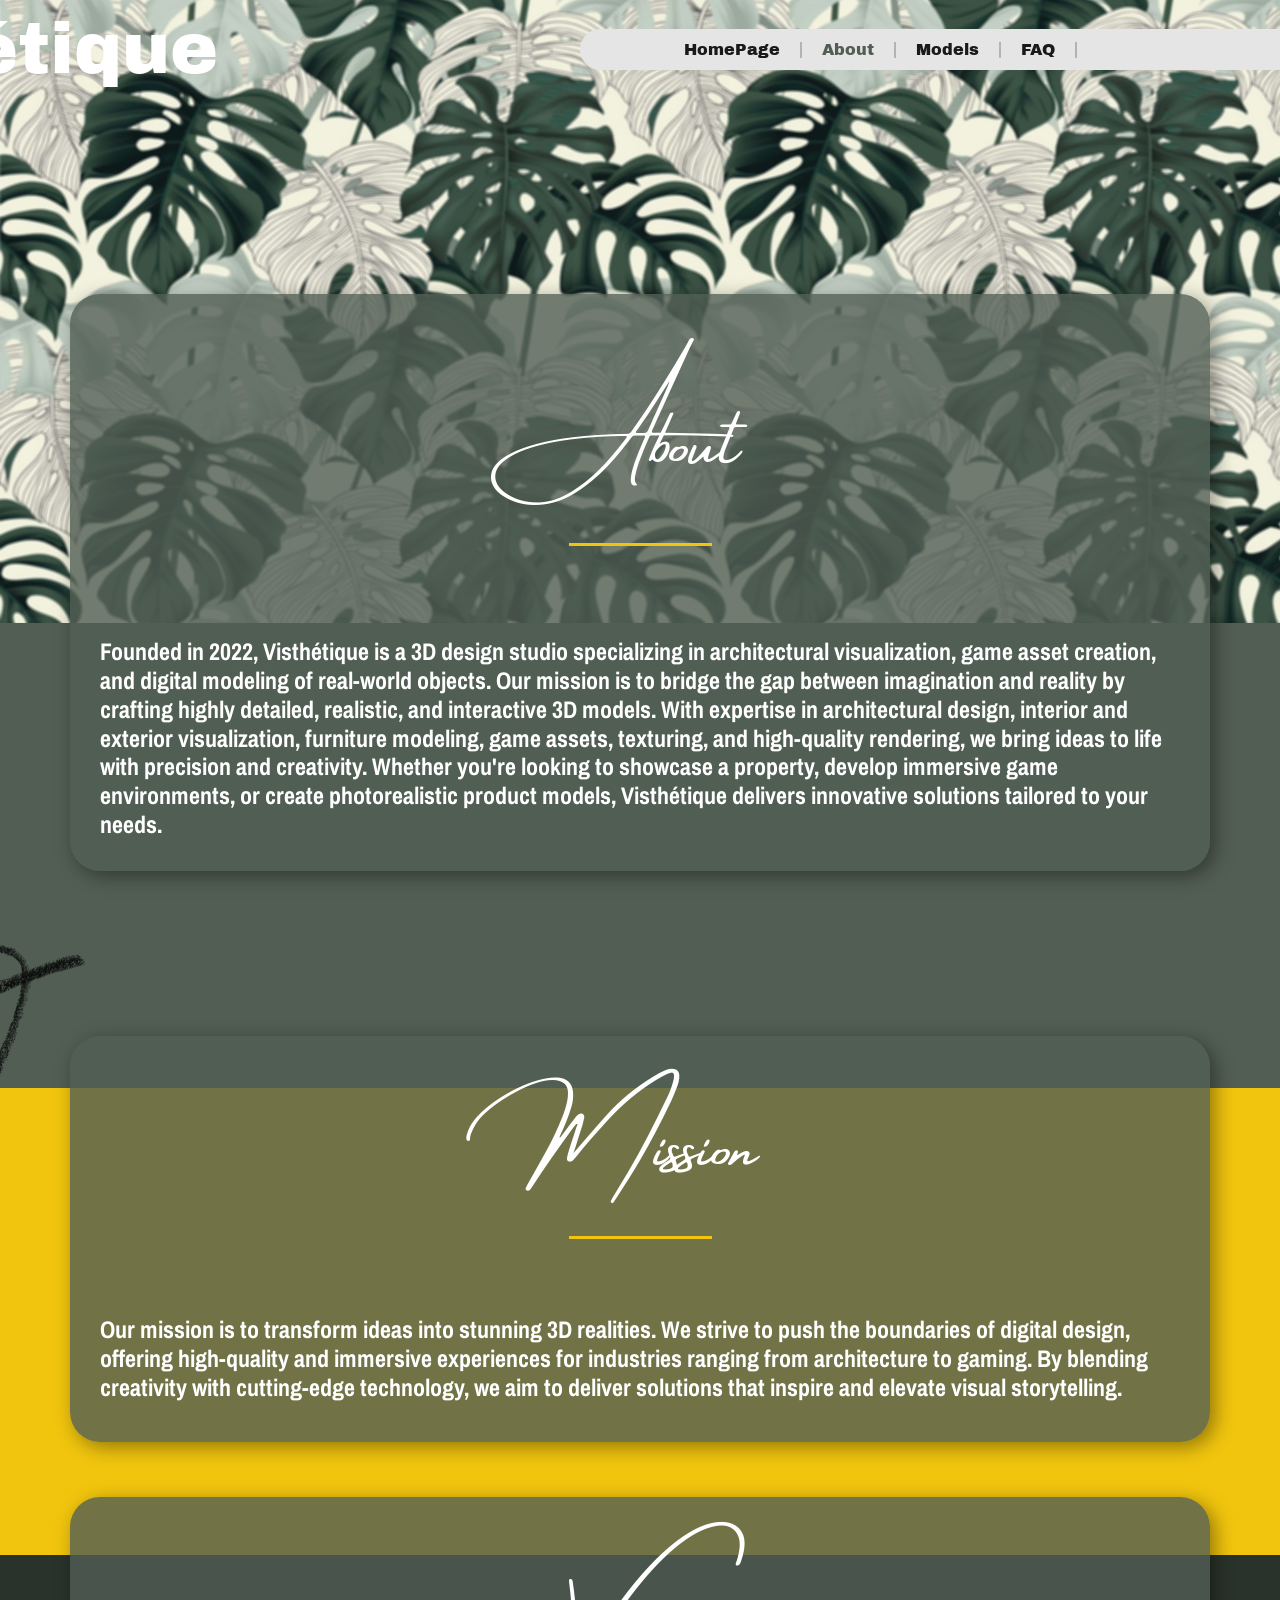
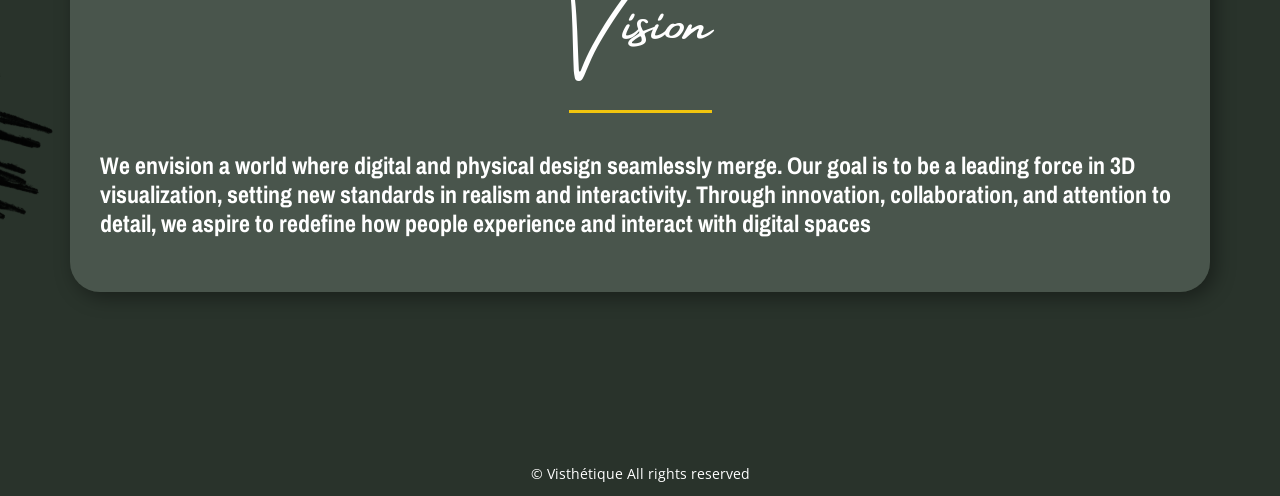
<file: About.html>
<!DOCTYPE html>
<html style="font-size: 16px;" lang="en-DE"><head>
    <meta name="viewport" content="width=device-width, initial-scale=1.0">
    <meta charset="utf-8">
    <meta name="keywords" content="Visthétique​, About, Mission, Vision">
    <meta name="description" content="">
    <title>About</title>
    <link rel="stylesheet" href="nicepage.css" media="screen">
<link rel="stylesheet" href="About.css" media="screen">
    <script class="u-script" type="text/javascript" src="jquery-1.9.1.min.js" defer=""></script>
    <script class="u-script" type="text/javascript" src="nicepage.js" defer=""></script>
    <meta name="generator" content="Nicepage 7.5.3, nicepage.com">
    <link rel="icon" href="images/favicon.png">
    
    
    
    
    
    
    
    <link id="u-theme-google-font" rel="stylesheet" href="https://fonts.googleapis.com/css?family=Playfair+Display:400,400i,500,500i,600,600i,700,700i,800,800i,900,900i|Open+Sans:300,300i,400,400i,500,500i,600,600i,700,700i,800,800i">
    <link id="u-page-google-font" rel="stylesheet" href="https://fonts.googleapis.com/css?family=Open+Sans:300,300i,400,400i,500,500i,600,600i,700,700i,800,800i|Archivo+Narrow:400,400i,500,500i,600,600i,700,700i|Archivo+Black:400">
    <script type="application/ld+json">{
		"@context": "http://schema.org",
		"@type": "Organization",
		"name": "vistetik"
}</script>
    <meta name="theme-color" content="#525e54">
    <meta property="og:title" content="About">
    <meta property="og:description" content="">
    <meta property="og:type" content="website">
  <meta data-intl-tel-input-cdn-path="intlTelInput/"></head>
  <body data-path-to-root="./" data-include-products="false" class="u-body u-overlap u-overlap-contrast u-xl-mode" data-lang="tr"><header class="u-clearfix u-header u-header" id="sec-9b5e"><div class="u-clearfix u-sheet u-sheet-1">
        <h1 class="u-custom-font u-hover-feature u-text u-text-custom-color-1 u-text-1">
          <a class="u-active-none u-border-none u-btn u-button-link u-button-style u-hover-none u-none u-text-active-palette-3-base u-text-hover-palette-1-base u-text-palette-2-base u-btn-1" href="https://sketchfab.com/bubirmelisa" target="_blank">Visthétique </a>
        </h1>
        <div class="u-container-style u-grey-10 u-group u-hover-feature u-radius u-shape-round u-group-1" data-animation-out="1" data-custom-animation="{&quot;animation&quot;:{&quot;XXL&quot;:{&quot;steps&quot;:[],&quot;hidden&quot;:false,&quot;start&quot;:{&quot;at&quot;:&quot;bottom&quot;,&quot;off&quot;:0},&quot;end&quot;:{&quot;at&quot;:&quot;top&quot;,&quot;off&quot;:0}},&quot;XL&quot;:{&quot;steps&quot;:[{&quot;dist&quot;:0.2,&quot;skip&quot;:0,&quot;blur&quot;:&quot;20&quot;,&quot;sticky&quot;:false,&quot;fixed&quot;:true,&quot;mx&quot;:&quot;0&quot;,&quot;my&quot;:0,&quot;op&quot;:0,&quot;rot&quot;:0,&quot;sx&quot;:1,&quot;sy&quot;:1,&quot;bgy&quot;:0}],&quot;hidden&quot;:false,&quot;start&quot;:{&quot;at&quot;:&quot;middle&quot;,&quot;off&quot;:0},&quot;end&quot;:{&quot;at&quot;:&quot;top&quot;,&quot;off&quot;:0}},&quot;LG&quot;:{&quot;steps&quot;:[],&quot;hidden&quot;:false,&quot;start&quot;:{&quot;at&quot;:&quot;bottom&quot;,&quot;off&quot;:0},&quot;end&quot;:{&quot;at&quot;:&quot;top&quot;,&quot;off&quot;:0}},&quot;MD&quot;:{&quot;steps&quot;:[],&quot;hidden&quot;:false,&quot;start&quot;:{&quot;at&quot;:&quot;bottom&quot;,&quot;off&quot;:0},&quot;end&quot;:{&quot;at&quot;:&quot;top&quot;,&quot;off&quot;:0}},&quot;SM&quot;:{&quot;steps&quot;:[],&quot;hidden&quot;:true,&quot;start&quot;:{&quot;at&quot;:&quot;bottom&quot;,&quot;off&quot;:0},&quot;end&quot;:{&quot;at&quot;:&quot;top&quot;,&quot;off&quot;:0}},&quot;XS&quot;:{&quot;steps&quot;:[],&quot;hidden&quot;:true,&quot;start&quot;:{&quot;at&quot;:&quot;bottom&quot;,&quot;off&quot;:0},&quot;end&quot;:{&quot;at&quot;:&quot;top&quot;,&quot;off&quot;:0}}},&quot;container&quot;:&quot;&quot;}">
          <div class="u-container-layout u-valign-middle-lg u-valign-middle-md u-valign-middle-sm u-valign-middle-xl u-container-layout-1">
            <nav class="u-menu u-menu-one-level u-offcanvas u-menu-1" data-responsive-from="MD">
              <div class="menu-collapse u-custom-font" style="font-size: 1rem; letter-spacing: 0px; font-family: &quot;Archivo Black&quot;;">
                <a class="u-button-style u-custom-active-border-color u-custom-active-color u-custom-border u-custom-border-color u-custom-borders u-custom-hover-border-color u-custom-hover-color u-custom-left-right-menu-spacing u-custom-padding-bottom u-custom-text-active-color u-custom-text-color u-custom-text-decoration u-custom-text-hover-color u-custom-top-bottom-menu-spacing u-hamburger-link u-nav-link u-text-active-palette-1-base u-text-hover-palette-2-base" href="#">
                  <svg class="u-svg-link" viewBox="0 0 24 24"><use xlink:href="#svg-bbe3"></use></svg>
                  <svg class="u-svg-content" version="1.1" id="svg-bbe3" viewBox="0 0 16 16" x="0px" y="0px" xmlns:xlink="http://www.w3.org/1999/xlink" xmlns="http://www.w3.org/2000/svg"><g><rect y="1" width="16" height="2"></rect><rect y="7" width="16" height="2"></rect><rect y="13" width="16" height="2"></rect>
</g></svg>
                </a>
              </div>
              <div class="u-custom-menu u-nav-container">
                <ul class="u-custom-font u-nav u-spacing-0 u-unstyled u-nav-1"><li class="u-nav-item"><a class="u-border-2 u-border-active-grey-30 u-border-grey-30 u-border-hover-grey-30 u-border-no-bottom u-border-no-left u-border-no-top u-button-style u-nav-link u-text-active-palette-1-base u-text-grey-90 u-text-hover-palette-3-base" href="index.html" style="padding: 0px 20px;">HomePage</a>
</li><li class="u-nav-item"><a class="u-border-2 u-border-active-grey-30 u-border-grey-30 u-border-hover-grey-30 u-border-no-bottom u-border-no-left u-border-no-top u-button-style u-nav-link u-text-active-palette-1-base u-text-grey-90 u-text-hover-palette-3-base" href="About.html" style="padding: 0px 20px;">About</a>
</li><li class="u-nav-item"><a class="u-border-2 u-border-active-grey-30 u-border-grey-30 u-border-hover-grey-30 u-border-no-bottom u-border-no-left u-border-no-top u-button-style u-nav-link u-text-active-palette-1-base u-text-grey-90 u-text-hover-palette-3-base" href="Models.html" rel="nofollow" style="padding: 0px 20px;">Models</a>
</li><li class="u-nav-item"><a class="u-border-2 u-border-active-grey-30 u-border-grey-30 u-border-hover-grey-30 u-border-no-bottom u-border-no-left u-border-no-top u-button-style u-nav-link u-text-active-palette-1-base u-text-grey-90 u-text-hover-palette-3-base" href="#" style="padding: 0px 20px;">FAQ</a>
</li></ul>
              </div>
              <div class="u-custom-menu u-nav-container-collapse">
                <div class="u-container-style u-inner-container-layout u-opacity u-opacity-70 u-opacity-var u-palette-1-base u-sidenav u-sidenav-1">
                  <div class="u-inner-container-layout u-sidenav-overflow" style="padding: 0px;">
                    <div class="u-menu-close"></div>
                    <ul class="u-align-center-lg u-align-center-xl u-align-left-md u-align-left-sm u-align-left-xs u-custom-font u-nav u-popupmenu-items u-unstyled u-nav-2"><li class="u-nav-item"><a class="u-button-style u-nav-link" href="./" rel="nofollow">HomePage</a>
</li><li class="u-nav-item"><a class="u-button-style u-nav-link" href="About.html">About</a>
</li><li class="u-nav-item"><a class="u-button-style u-nav-link" href="Models.html" rel="nofollow">Models</a>
</li><li class="u-nav-item"><a class="u-button-style u-nav-link" href="#">FAQ</a>
</li></ul>
                  </div>
                </div>
                <div class="u-black u-menu-overlay u-opacity u-opacity-70"></div>
              </div>
              <style class="menu-style">@media (max-width: 939px) {
                    [data-responsive-from="MD"] .u-nav-container {
                        display: none;
                    }
                    [data-responsive-from="MD"] .menu-collapse {
                        display: block;
                    }
                }</style>
            </nav>
          </div>
        </div>
      </div></header>
    <section class="u-clearfix u-image u-section-1" id="block-4">
      <div class="u-clearfix u-sheet u-sheet-1"></div>
    </section>
    <section class="u-clearfix u-palette-1-base u-section-2" id="block-5">
      <div class="u-clearfix u-sheet u-sheet-1">
        <div class="custom-expanded u-container-style u-group u-opacity u-opacity-80 u-palette-1-base u-radius u-shape-round u-group-1">
          <div class="u-container-layout u-container-layout-1">
            <h1 class="u-custom-font u-text u-text-default u-text-1">About</h1>
            <div class="u-border-3 u-border-palette-3-base u-line u-line-horizontal u-line-1"></div>
            <h4 class="u-custom-font u-text u-text-default u-text-2"> Founded in 2022, Visthétique is a 3D design studio specializing in architectural visualization, game asset creation, and digital modeling of real-world objects. Our mission is to bridge the gap between imagination and reality by crafting highly detailed, realistic, and interactive 3D models.
With expertise in architectural design, interior and exterior visualization, furniture modeling, game assets, texturing, and high-quality rendering, we bring ideas to life with precision and creativity. Whether you're looking to showcase a property, develop immersive game environments, or create photorealistic product models, Visthétique delivers innovative solutions tailored to your needs.</h4>
          </div>
        </div>
      </div>
    </section>
    <section class="u-clearfix u-palette-3-base u-section-3" id="block-7">
      <div class="u-clearfix u-sheet u-sheet-1">
        <div class="u-container-style u-expanded-width u-group u-opacity u-opacity-80 u-palette-1-base u-radius u-shape-round u-group-1">
          <div class="u-container-layout u-container-layout-1">
            <h1 class="u-custom-font u-text u-text-default u-text-1">Mission</h1>
            <div class="u-border-3 u-border-palette-3-base u-line u-line-horizontal u-line-1"></div>
            <h4 class="u-custom-font u-text u-text-default u-text-2"> Our mission is to transform ideas into stunning 3D realities. We strive to push the boundaries of digital design, offering high-quality and immersive experiences for industries ranging from architecture to gaming. By blending creativity with cutting-edge technology, we aim to deliver solutions that inspire and elevate visual storytelling.</h4>
          </div>
        </div>
        <img class="u-image u-image-contain u-image-default u-image-1" src="images/480.png" alt="" data-image-width="1856" data-image-height="1920">
        <img class="u-image u-image-contain u-image-default u-image-2" src="images/433.png" alt="" data-image-width="1590" data-image-height="1920">
      </div>
    </section>
    <section class="u-clearfix u-palette-4-dark-3 u-section-4" id="block-6">
      <div class="u-clearfix u-sheet u-sheet-1">
        <div class="u-container-style u-expanded-width u-group u-opacity u-opacity-80 u-palette-1-base u-radius u-shape-round u-group-1">
          <div class="u-container-layout u-container-layout-1">
            <h1 class="u-custom-font u-text u-text-default u-text-1">Vision</h1>
            <div class="u-border-3 u-border-palette-3-base u-line u-line-horizontal u-line-1"></div>
            <h4 class="u-custom-font u-text u-text-default u-text-2"> We envision a world where digital and physical design seamlessly merge. Our goal is to be a leading force in 3D visualization, setting new standards in realism and interactivity. Through innovation, collaboration, and attention to detail, we aspire to redefine how people experience and interact with digital spaces</h4>
          </div>
        </div>
        <img class="u-image u-image-contain u-image-default u-image-1" src="images/396.png" alt="" data-image-width="1785" data-image-height="2099">
        <img class="u-image u-image-contain u-image-default u-image-2" src="images/033.png" alt="" data-image-width="1695" data-image-height="1851">
      </div>
    </section>
    
    
    
    <footer class="u-align-center u-clearfix u-container-align-center u-footer u-palette-4-dark-3 u-footer" id="sec-f4c8"><div class="u-clearfix u-sheet u-valign-middle u-sheet-1">
        <p class="u-small-text u-text u-text-variant u-text-1"> © Visthétique All rights reserved</p>
      </div></footer>
  
</body></html>
</file>
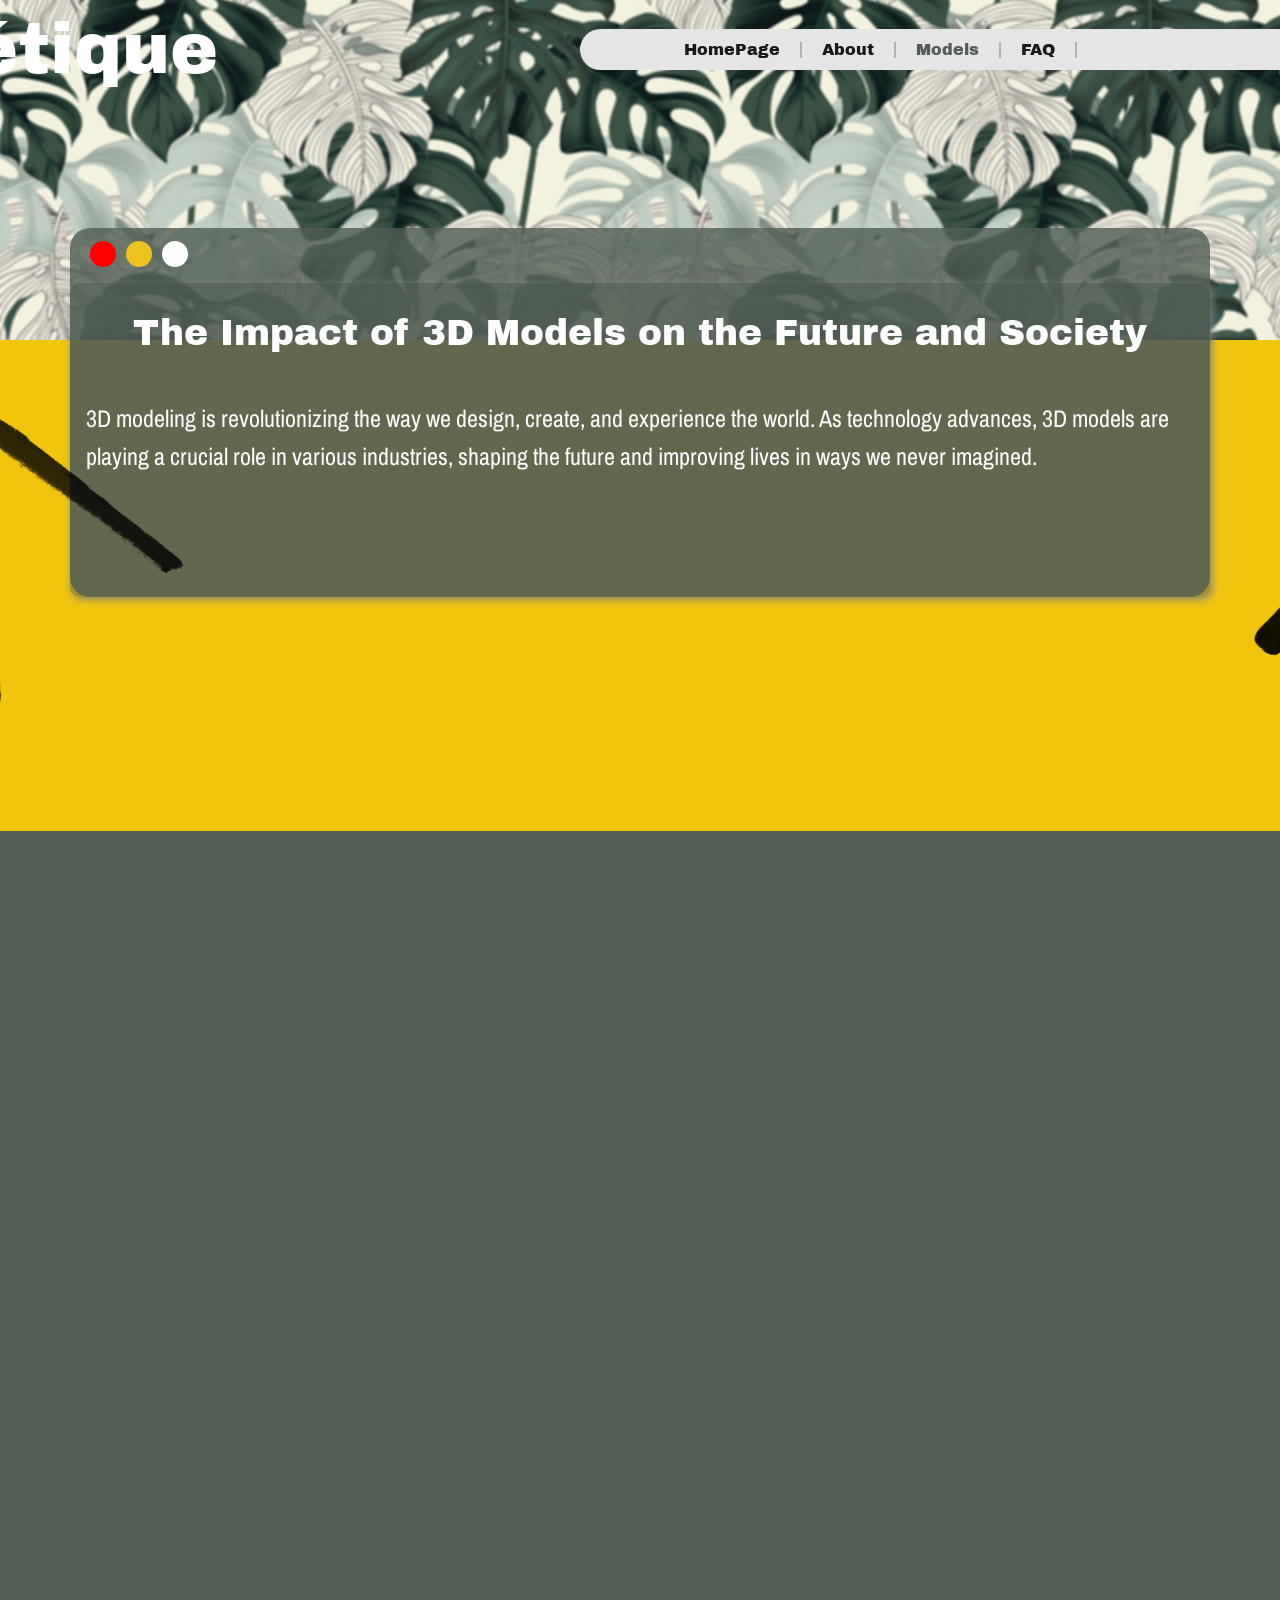
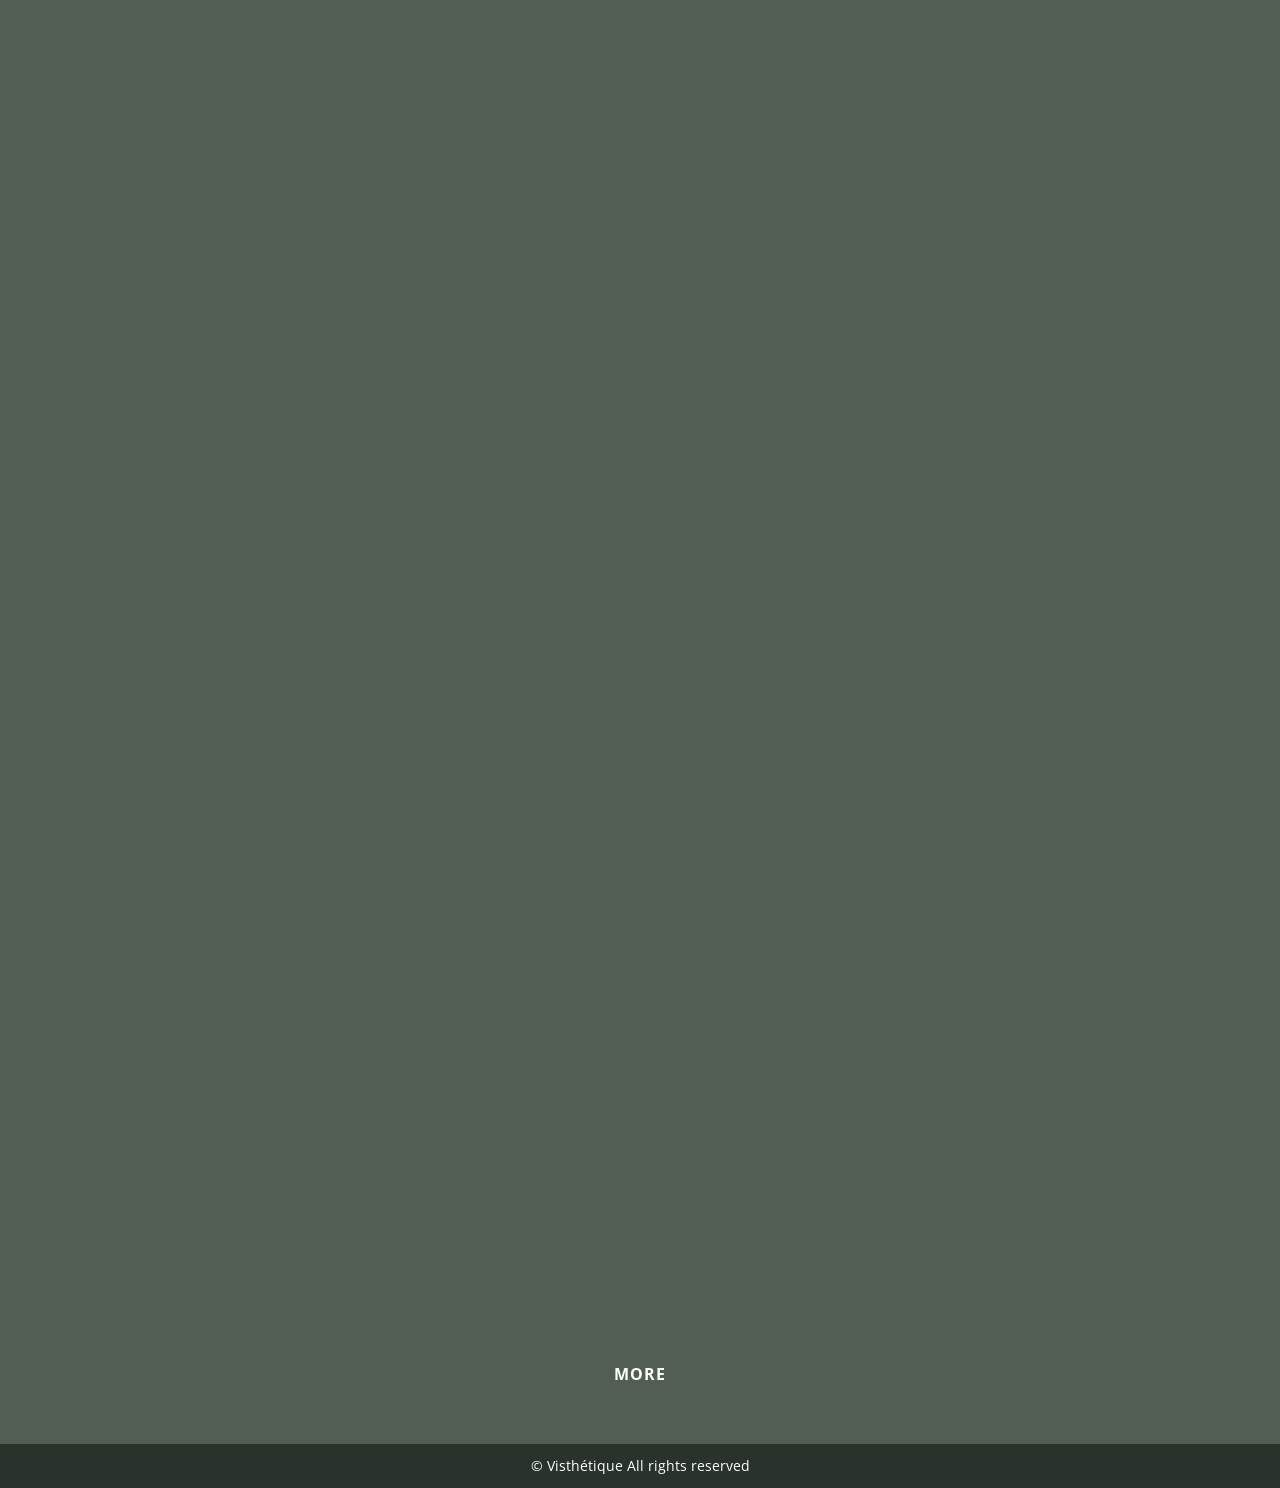
<file: Models.html>
<!DOCTYPE html>
<html style="font-size: 16px;" lang="en-DE"><head>
    <meta name="viewport" content="width=device-width, initial-scale=1.0">
    <meta charset="utf-8">
    <meta name="keywords" content="Visthétique​, ​The Impact of 3D Models on the Future and Society">
    <meta name="description" content="">
    <title>Models</title>
    <link rel="stylesheet" href="nicepage.css" media="screen">
<link rel="stylesheet" href="Models.css" media="screen">
    <script class="u-script" type="text/javascript" src="jquery-1.9.1.min.js" defer=""></script>
    <script class="u-script" type="text/javascript" src="nicepage.js" defer=""></script>
    <meta name="generator" content="Nicepage 7.5.3, nicepage.com">
    <link rel="icon" href="images/favicon.png">
    
    
    
    
    
    <link id="u-theme-google-font" rel="stylesheet" href="https://fonts.googleapis.com/css?family=Playfair+Display:400,400i,500,500i,600,600i,700,700i,800,800i,900,900i|Open+Sans:300,300i,400,400i,500,500i,600,600i,700,700i,800,800i">
    <link id="u-page-google-font" rel="stylesheet" href="https://fonts.googleapis.com/css?family=Open+Sans:300,300i,400,400i,500,500i,600,600i,700,700i,800,800i|Archivo+Black:400|Archivo+Narrow:400,400i,500,500i,600,600i,700,700i">
    <script type="application/ld+json">{
		"@context": "http://schema.org",
		"@type": "Organization",
		"name": "vistetik"
}</script>
    <meta name="theme-color" content="#525e54">
    <meta property="og:title" content="Models">
    <meta property="og:description" content="">
    <meta property="og:type" content="website">
  <meta data-intl-tel-input-cdn-path="intlTelInput/"></head>
  <body data-path-to-root="./" data-include-products="false" class="u-body u-overlap u-xl-mode" data-lang="tr"><header class="u-clearfix u-header u-header" id="sec-9b5e"><div class="u-clearfix u-sheet u-sheet-1">
        <h1 class="u-custom-font u-hover-feature u-text u-text-custom-color-1 u-text-1">
          <a class="u-active-none u-border-none u-btn u-button-link u-button-style u-hover-none u-none u-text-active-palette-3-base u-text-hover-palette-1-base u-text-palette-2-base u-btn-1" href="https://sketchfab.com/bubirmelisa" target="_blank">Visthétique </a>
        </h1>
        <div class="u-container-style u-grey-10 u-group u-hover-feature u-radius u-shape-round u-group-1" data-animation-out="1" data-custom-animation="{&quot;animation&quot;:{&quot;XXL&quot;:{&quot;steps&quot;:[],&quot;hidden&quot;:false,&quot;start&quot;:{&quot;at&quot;:&quot;bottom&quot;,&quot;off&quot;:0},&quot;end&quot;:{&quot;at&quot;:&quot;top&quot;,&quot;off&quot;:0}},&quot;XL&quot;:{&quot;steps&quot;:[{&quot;dist&quot;:0.2,&quot;skip&quot;:0,&quot;blur&quot;:&quot;20&quot;,&quot;sticky&quot;:false,&quot;fixed&quot;:true,&quot;mx&quot;:&quot;0&quot;,&quot;my&quot;:0,&quot;op&quot;:0,&quot;rot&quot;:0,&quot;sx&quot;:1,&quot;sy&quot;:1,&quot;bgy&quot;:0}],&quot;hidden&quot;:false,&quot;start&quot;:{&quot;at&quot;:&quot;middle&quot;,&quot;off&quot;:0},&quot;end&quot;:{&quot;at&quot;:&quot;top&quot;,&quot;off&quot;:0}},&quot;LG&quot;:{&quot;steps&quot;:[],&quot;hidden&quot;:false,&quot;start&quot;:{&quot;at&quot;:&quot;bottom&quot;,&quot;off&quot;:0},&quot;end&quot;:{&quot;at&quot;:&quot;top&quot;,&quot;off&quot;:0}},&quot;MD&quot;:{&quot;steps&quot;:[],&quot;hidden&quot;:false,&quot;start&quot;:{&quot;at&quot;:&quot;bottom&quot;,&quot;off&quot;:0},&quot;end&quot;:{&quot;at&quot;:&quot;top&quot;,&quot;off&quot;:0}},&quot;SM&quot;:{&quot;steps&quot;:[],&quot;hidden&quot;:true,&quot;start&quot;:{&quot;at&quot;:&quot;bottom&quot;,&quot;off&quot;:0},&quot;end&quot;:{&quot;at&quot;:&quot;top&quot;,&quot;off&quot;:0}},&quot;XS&quot;:{&quot;steps&quot;:[],&quot;hidden&quot;:true,&quot;start&quot;:{&quot;at&quot;:&quot;bottom&quot;,&quot;off&quot;:0},&quot;end&quot;:{&quot;at&quot;:&quot;top&quot;,&quot;off&quot;:0}}},&quot;container&quot;:&quot;&quot;}">
          <div class="u-container-layout u-valign-middle-lg u-valign-middle-md u-valign-middle-sm u-valign-middle-xl u-container-layout-1">
            <nav class="u-menu u-menu-one-level u-offcanvas u-menu-1" data-responsive-from="MD">
              <div class="menu-collapse u-custom-font" style="font-size: 1rem; letter-spacing: 0px; font-family: &quot;Archivo Black&quot;;">
                <a class="u-button-style u-custom-active-border-color u-custom-active-color u-custom-border u-custom-border-color u-custom-borders u-custom-hover-border-color u-custom-hover-color u-custom-left-right-menu-spacing u-custom-padding-bottom u-custom-text-active-color u-custom-text-color u-custom-text-decoration u-custom-text-hover-color u-custom-top-bottom-menu-spacing u-hamburger-link u-nav-link u-text-active-palette-1-base u-text-hover-palette-2-base" href="#">
                  <svg class="u-svg-link" viewBox="0 0 24 24"><use xlink:href="#svg-bbe3"></use></svg>
                  <svg class="u-svg-content" version="1.1" id="svg-bbe3" viewBox="0 0 16 16" x="0px" y="0px" xmlns:xlink="http://www.w3.org/1999/xlink" xmlns="http://www.w3.org/2000/svg"><g><rect y="1" width="16" height="2"></rect><rect y="7" width="16" height="2"></rect><rect y="13" width="16" height="2"></rect>
</g></svg>
                </a>
              </div>
              <div class="u-custom-menu u-nav-container">
                <ul class="u-custom-font u-nav u-spacing-0 u-unstyled u-nav-1"><li class="u-nav-item"><a class="u-border-2 u-border-active-grey-30 u-border-grey-30 u-border-hover-grey-30 u-border-no-bottom u-border-no-left u-border-no-top u-button-style u-nav-link u-text-active-palette-1-base u-text-grey-90 u-text-hover-palette-3-base" href="index.html" style="padding: 0px 20px;">HomePage</a>
</li><li class="u-nav-item"><a class="u-border-2 u-border-active-grey-30 u-border-grey-30 u-border-hover-grey-30 u-border-no-bottom u-border-no-left u-border-no-top u-button-style u-nav-link u-text-active-palette-1-base u-text-grey-90 u-text-hover-palette-3-base" href="About.html" style="padding: 0px 20px;">About</a>
</li><li class="u-nav-item"><a class="u-border-2 u-border-active-grey-30 u-border-grey-30 u-border-hover-grey-30 u-border-no-bottom u-border-no-left u-border-no-top u-button-style u-nav-link u-text-active-palette-1-base u-text-grey-90 u-text-hover-palette-3-base" href="Models.html" rel="nofollow" style="padding: 0px 20px;">Models</a>
</li><li class="u-nav-item"><a class="u-border-2 u-border-active-grey-30 u-border-grey-30 u-border-hover-grey-30 u-border-no-bottom u-border-no-left u-border-no-top u-button-style u-nav-link u-text-active-palette-1-base u-text-grey-90 u-text-hover-palette-3-base" href="#" style="padding: 0px 20px;">FAQ</a>
</li></ul>
              </div>
              <div class="u-custom-menu u-nav-container-collapse">
                <div class="u-container-style u-inner-container-layout u-opacity u-opacity-70 u-opacity-var u-palette-1-base u-sidenav u-sidenav-1">
                  <div class="u-inner-container-layout u-sidenav-overflow" style="padding: 0px;">
                    <div class="u-menu-close"></div>
                    <ul class="u-align-center-lg u-align-center-xl u-align-left-md u-align-left-sm u-align-left-xs u-custom-font u-nav u-popupmenu-items u-unstyled u-nav-2"><li class="u-nav-item"><a class="u-button-style u-nav-link" href="./" rel="nofollow">HomePage</a>
</li><li class="u-nav-item"><a class="u-button-style u-nav-link" href="About.html">About</a>
</li><li class="u-nav-item"><a class="u-button-style u-nav-link" href="Models.html" rel="nofollow">Models</a>
</li><li class="u-nav-item"><a class="u-button-style u-nav-link" href="#">FAQ</a>
</li></ul>
                  </div>
                </div>
                <div class="u-black u-menu-overlay u-opacity u-opacity-70"></div>
              </div>
              <style class="menu-style">@media (max-width: 939px) {
                    [data-responsive-from="MD"] .u-nav-container {
                        display: none;
                    }
                    [data-responsive-from="MD"] .menu-collapse {
                        display: block;
                    }
                }</style>
            </nav>
          </div>
        </div>
      </div></header>
    <section class="u-clearfix u-image u-section-1" id="block-2">
      <div class="u-clearfix u-sheet u-sheet-1"></div>
    </section>
    <section class="u-clearfix u-palette-3-base u-section-2" id="block-3">
      <div class="u-clearfix u-sheet u-sheet-1">
        <div class="u-container-style u-expanded-width u-group u-opacity u-opacity-80 u-palette-1-base u-radius u-shape-round u-group-1">
          <div class="u-container-layout u-container-layout-1">
            <div class="u-clearfix u-group-elements u-group-elements-1">
              <div class="u-custom-color-3 u-preserve-proportions u-shape u-shape-circle u-shape-1"></div>
              <div class="u-custom-color-5 u-preserve-proportions u-shape u-shape-circle u-shape-2"></div>
              <div class="u-preserve-proportions u-shape u-shape-circle u-white u-shape-3"></div>
            </div>
            <div class="u-container-style u-expanded-width u-group u-opacity u-opacity-50 u-palette-1-base u-radius u-shape-round u-group-2">
              <div class="u-container-layout u-container-layout-2">
                <h1 class="u-align-center u-custom-font u-text u-text-1"> The Impact of 3D Models on the Future and Society</h1>
                <p class="u-custom-font u-large-text u-text u-text-variant u-text-2"> 3D modeling is revolutionizing the way we design, create, and experience the world. As technology advances, 3D models are playing a crucial role in various industries, shaping the future and improving lives in ways we never imagined.<br>
                </p>
              </div>
            </div>
          </div>
        </div>
        <img class="u-image u-image-contain u-image-default u-image-1" src="images/196.png" alt="" data-image-width="1920" data-image-height="1012">
        <img class="u-image u-image-contain u-image-default u-image-2" src="images/210.png" alt="" data-image-width="4185" data-image-height="2618">
      </div>
    </section>
    <section class="u-clearfix u-palette-1-base u-section-3" id="block-4">
      <div class="u-clearfix u-sheet u-sheet-1">
        <div class="custom-expanded u-clearfix u-custom-html u-hidden-md u-hidden-sm u-hidden-xs u-custom-html-1">
          <div class="sketchfab-embed-wrapper">
            <iframe title="Pillows in a Basket" frameborder="0" allowfullscreen="" mozallowfullscreen="true" webkitallowfullscreen="true" allow="autoplay; fullscreen; xr-spatial-tracking" xr-spatial-tracking="" execution-while-out-of-viewport="" execution-while-not-rendered="" web-share="" width="500" height="500" src="https://sketchfab.com/models/71aa7653f4234514a9431ab9fb464a27/embed?ui_theme=dark"></iframe>
          </div>
        </div>
        <div class="u-clearfix u-custom-html u-hidden-md u-hidden-sm u-hidden-xs u-custom-html-2">
          <div class="sketchfab-embed-wrapper">
            <iframe title="Organic Wood Bookcase" frameborder="0" allowfullscreen="" mozallowfullscreen="true" webkitallowfullscreen="true" allow="autoplay; fullscreen; xr-spatial-tracking" xr-spatial-tracking="" execution-while-out-of-viewport="" execution-while-not-rendered="" web-share="" width="750" height="750" src="https://sketchfab.com/models/a1e1b7cb1cf942449805201d150872e4/embed?ui_theme=dark"></iframe>
          </div>
        </div>
        <div class="u-clearfix u-custom-html u-hidden-sm u-hidden-xs u-custom-html-3">
          <div class="sketchfab-embed-wrapper">
            <iframe title="Samsung Family Hub Fridge" frameborder="0" allowfullscreen="" mozallowfullscreen="true" webkitallowfullscreen="true" allow="autoplay; fullscreen; xr-spatial-tracking" xr-spatial-tracking="" execution-while-out-of-viewport="" execution-while-not-rendered="" web-share="" width="500" height="700" src="https://sketchfab.com/models/9440d126a74d4d9f80416b37e8de80ea/embed?ui_theme=dark"></iframe>
          </div>
        </div>
        <div class="u-clearfix u-custom-html u-hidden-md u-hidden-sm u-hidden-xs u-custom-html-4">
          <div class="sketchfab-embed-wrapper">
            <iframe title="Book Stack" frameborder="0" allowfullscreen="" mozallowfullscreen="true" webkitallowfullscreen="true" allow="autoplay; fullscreen; xr-spatial-tracking" xr-spatial-tracking="" execution-while-out-of-viewport="" execution-while-not-rendered="" web-share="" width="200" height="200" src="https://sketchfab.com/models/198d3bdc5384426b9695394a82bc3825/embed?ui_theme=dark"></iframe>
          </div>
        </div>
        <div class="u-clearfix u-custom-html u-hidden-md u-hidden-sm u-hidden-xs u-custom-html-5">
          <div class="sketchfab-embed-wrapper">
            <iframe title="Thinker Golden Girl Decoration Model" frameborder="0" allowfullscreen="" mozallowfullscreen="true" webkitallowfullscreen="true" allow="autoplay; fullscreen; xr-spatial-tracking" xr-spatial-tracking="" execution-while-out-of-viewport="" execution-while-not-rendered="" web-share="" width="300" height="600" src="https://sketchfab.com/models/d722fdf787c44e5cb6f273e3de7929e9/embed?ui_theme=dark"></iframe>
          </div>
        </div>
        <div class="u-clearfix u-custom-html u-hidden-lg u-hidden-md u-hidden-sm u-hidden-xs u-custom-html-6">
          <div class="sketchfab-embed-wrapper">
            <iframe title="Regina Crucis Armorset" frameborder="0" allowfullscreen="" mozallowfullscreen="true" webkitallowfullscreen="true" allow="autoplay; fullscreen; xr-spatial-tracking" xr-spatial-tracking="" execution-while-out-of-viewport="" execution-while-not-rendered="" web-share="" width="640" height="800" src="https://sketchfab.com/models/7717807561cf42138569edbcd1adcb01/embed?ui_theme=dark"></iframe>
          </div>
        </div>
        <div class="u-clearfix u-custom-html u-custom-html-7">
          <div class="sketchfab-embed-wrapper">
            <iframe title="Elvish Battle Axe" frameborder="0" allowfullscreen="" mozallowfullscreen="true" webkitallowfullscreen="true" allow="autoplay; fullscreen; xr-spatial-tracking" xr-spatial-tracking="" execution-while-out-of-viewport="" execution-while-not-rendered="" web-share="" width="400" height="650" src="https://sketchfab.com/models/5ec9570038894f959915e594851bdafa/embed?ui_theme=dark"></iframe>
          </div>
        </div>
        <div class="u-clearfix u-custom-html u-hidden-md u-hidden-sm u-hidden-xs u-custom-html-8">
          <div class="sketchfab-embed-wrapper">
            <iframe title="(3DS-EXP-645) 3D Camera" frameborder="0" allowfullscreen="" mozallowfullscreen="true" webkitallowfullscreen="true" allow="autoplay; fullscreen; xr-spatial-tracking" xr-spatial-tracking="" execution-while-out-of-viewport="" execution-while-not-rendered="" web-share="" width="500" height="300" src="https://sketchfab.com/models/918befb4a7774f72a839ce0de290cdf3/embed?ui_theme=dark"></iframe>
          </div>
        </div>
        <div class="u-clearfix u-custom-html u-hidden-md u-hidden-sm u-hidden-xs u-custom-html-9">
          <div class="sketchfab-embed-wrapper">
            <iframe title="Geo Wall Decoration" frameborder="0" allowfullscreen="" mozallowfullscreen="true" webkitallowfullscreen="true" allow="autoplay; fullscreen; xr-spatial-tracking" xr-spatial-tracking="" execution-while-out-of-viewport="" execution-while-not-rendered="" web-share="" width="325" height="300" src="https://sketchfab.com/models/2784fe2a0bb64a0baa39e4ec3cd246ab/embed?ui_theme=dark"></iframe>
          </div>
        </div>
        <div class="u-clearfix u-custom-html u-hidden-lg u-hidden-md u-hidden-sm u-hidden-xs u-custom-html-10">
          <div class="sketchfab-embed-wrapper">
            <iframe title="Modern Fence Set" frameborder="0" allowfullscreen="" mozallowfullscreen="true" webkitallowfullscreen="true" allow="autoplay; fullscreen; xr-spatial-tracking" xr-spatial-tracking="" execution-while-out-of-viewport="" execution-while-not-rendered="" web-share="" width="1253" height="480" src="https://sketchfab.com/models/2ce34dc74fb7448e924d8a165669c575/embed?ui_theme=dark"></iframe>
          </div>
        </div>
        <div class="u-clearfix u-custom-html u-hidden-md u-hidden-sm u-hidden-xs u-custom-html-11">
          <div class="sketchfab-embed-wrapper">
            <iframe title="Centerfire Rifle Suppressor" frameborder="0" allowfullscreen="" mozallowfullscreen="true" webkitallowfullscreen="true" allow="autoplay; fullscreen; xr-spatial-tracking" xr-spatial-tracking="" execution-while-out-of-viewport="" execution-while-not-rendered="" web-share="" width="400" height="100" src="https://sketchfab.com/models/5a04df3acdf0467a89a1420d3a039e2e/embed?ui_theme=dark"></iframe>
          </div>
        </div>
        <div class="u-clearfix u-custom-html u-hidden-md u-hidden-sm u-hidden-xs u-custom-html-12">
          <div class="sketchfab-embed-wrapper">
            <iframe title="Shadow Claw Sword" frameborder="0" allowfullscreen="" mozallowfullscreen="true" webkitallowfullscreen="true" allow="autoplay; fullscreen; xr-spatial-tracking" xr-spatial-tracking="" execution-while-out-of-viewport="" execution-while-not-rendered="" web-share="" width="330" height="760" src="https://sketchfab.com/models/89a094ed6fa54e3eb852c84ae16bcfc0/embed?ui_theme=dark"></iframe>
          </div>
        </div>
        <div class="u-clearfix u-custom-html u-hidden-md u-hidden-sm u-hidden-xs u-custom-html-13">
          <div class="sketchfab-embed-wrapper">
            <iframe title="Fleur-de-lis" frameborder="0" allowfullscreen="" mozallowfullscreen="true" webkitallowfullscreen="true" allow="autoplay; fullscreen; xr-spatial-tracking" xr-spatial-tracking="" execution-while-out-of-viewport="" execution-while-not-rendered="" web-share="" width="325" height="280" src="https://sketchfab.com/models/7795264233754fcc976d3c447d63c38a/embed?ui_theme=dark"></iframe>
          </div>
        </div>
        <div class="u-clearfix u-custom-html u-hidden-md u-hidden-sm u-hidden-xs u-custom-html-14">
          <div class="sketchfab-embed-wrapper">
            <iframe title="Outside Facade Panels" frameborder="0" allowfullscreen="" mozallowfullscreen="true" webkitallowfullscreen="true" allow="autoplay; fullscreen; xr-spatial-tracking" xr-spatial-tracking="" execution-while-out-of-viewport="" execution-while-not-rendered="" web-share="" width="424" height="200" src="https://sketchfab.com/models/90f04a6912644d198cb2d4fff8657788/embed?ui_theme=dark"></iframe>
          </div>
        </div>
        <div class="u-clearfix u-custom-html u-hidden-md u-hidden-sm u-hidden-xs u-custom-html-15">
          <div class="sketchfab-embed-wrapper">
            <iframe title="Crown Of Shooting Stars⭐" frameborder="0" allowfullscreen="" mozallowfullscreen="true" webkitallowfullscreen="true" allow="autoplay; fullscreen; xr-spatial-tracking" xr-spatial-tracking="" execution-while-out-of-viewport="" execution-while-not-rendered="" web-share="" width="637" height="370" src="https://sketchfab.com/models/1f1129acc1794f5d98dd47a91c2c3311/embed?ui_theme=dark"></iframe>
          </div>
        </div>
        <a href="https://sketchfab.com/bubirmelisa" class="u-border-none u-btn u-button-style u-hover-palette-3-base u-palette-1-base u-btn-1" target="_blank">More</a>
      </div>
    </section>
    
    
    
    <footer class="u-align-center u-clearfix u-container-align-center u-footer u-palette-4-dark-3 u-footer" id="sec-f4c8"><div class="u-clearfix u-sheet u-valign-middle u-sheet-1">
        <p class="u-small-text u-text u-text-variant u-text-1"> © Visthétique All rights reserved</p>
      </div></footer>
  
</body></html>
</file>
